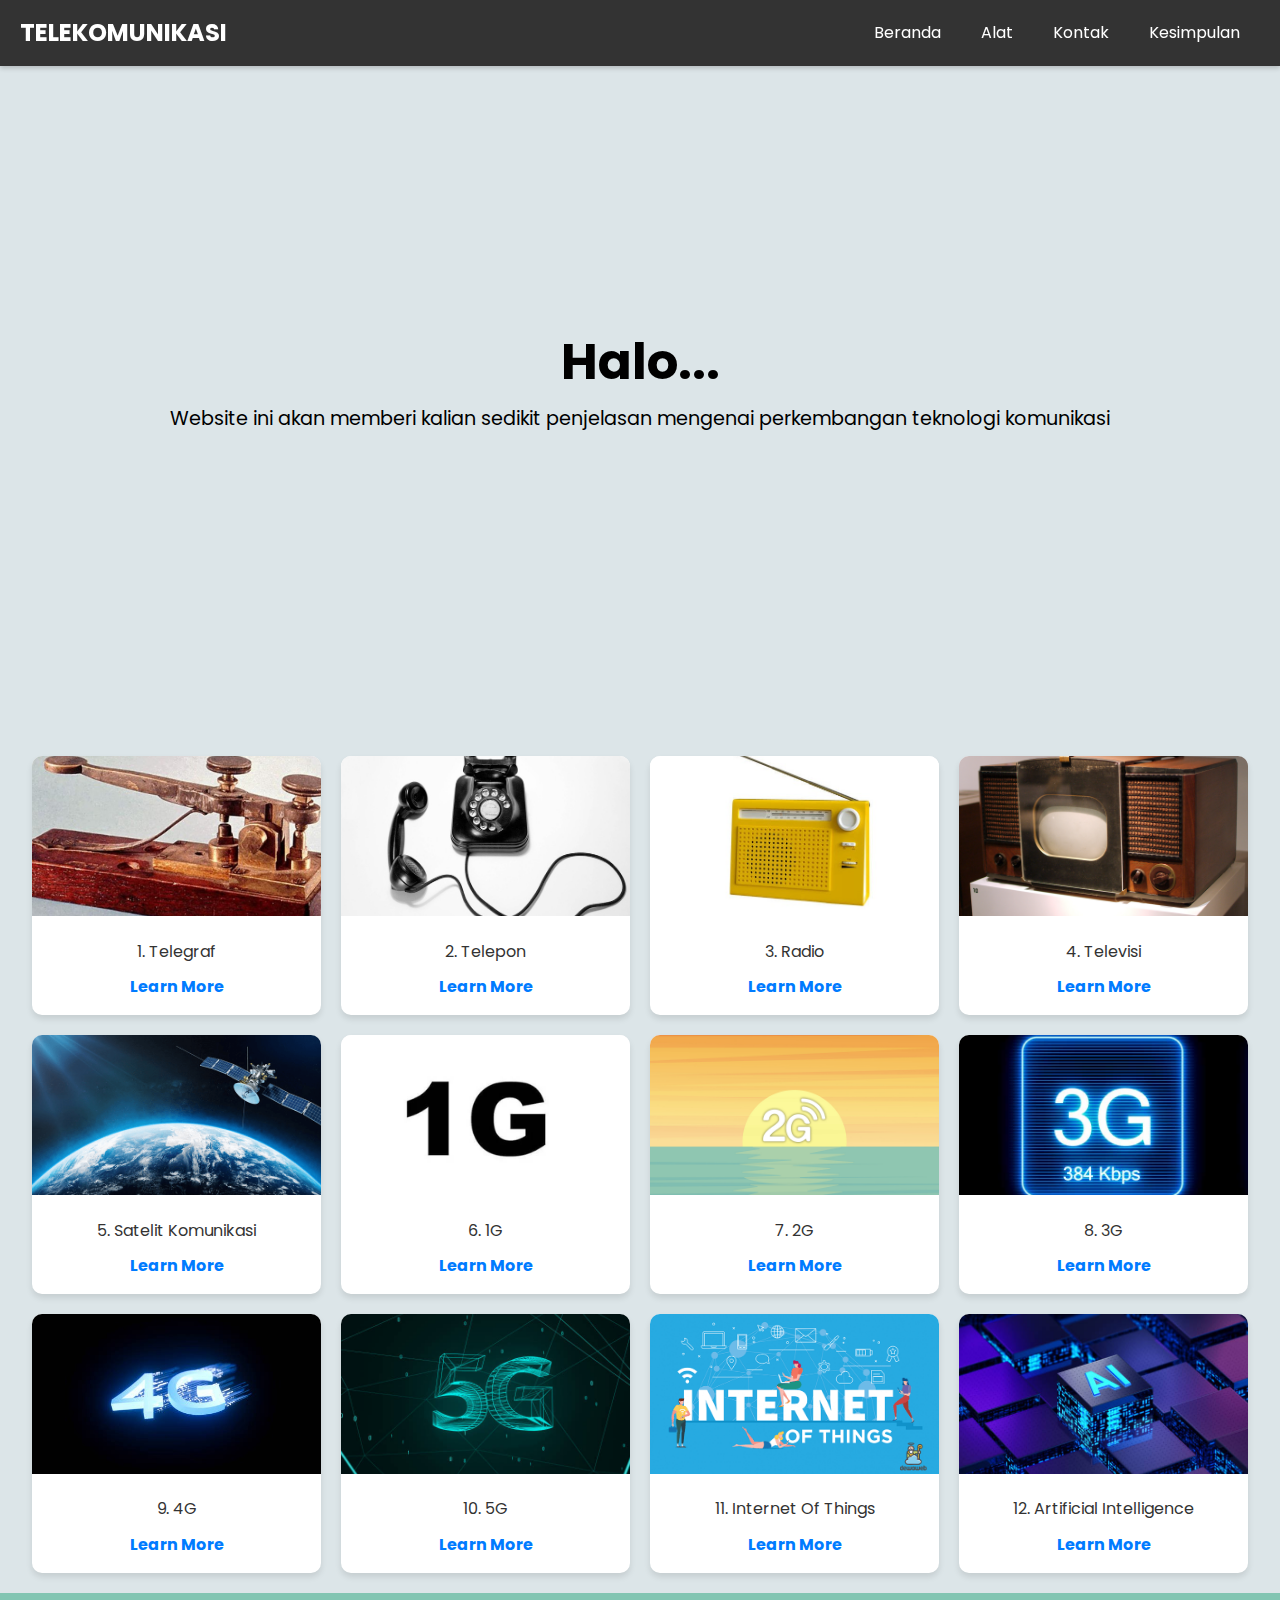
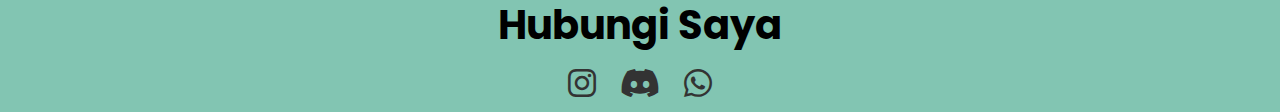
<file: index.html>
<!DOCTYPE html>
<html lang="en">
  <head>
    <meta charset="UTF-8" />
    <meta name="viewport" content="width=device-width, initial-scale=1.0" />
    <title>PERKEMBANGAN TEKNOLOGI TELEKOMUNIKASI</title>
    <link
      rel="stylesheet"
      href="https://cdnjs.cloudflare.com/ajax/libs/font-awesome/6.7.2/css/all.min.css"
      integrity="sha512-Evv84Mr4kqVGRNSgIGL/F/aIDqQb7xQ2vcrdIwxfjThSH8CSR7PBEakCr51Ck+w+/U6swU2Im1vVX0SVk9ABhg=="
      crossorigin="anonymous"
      referrerpolicy="no-referrer"
    />
    <link rel="preconnect" href="https://fonts.googleapis.com" />
    <link rel="preconnect" href="https://fonts.gstatic.com" crossorigin />
    <link
      href="https://fonts.googleapis.com/css2?family=Poppins&display=swap"
      rel="stylesheet"
    />
    <link rel="stylesheet" href="style/style.css" />
  </head>
  <body>
    <nav class="navbar">
      <div class="navbar-brand" id="home"><a href="">TELEKOMUNIKASI</a></div>
      <ul class="navbar-links">
        <li><a href="#">Beranda</a></li>
        <li><a href="#detail">Alat</a></li>
        <li><a href="#contact">Kontak</a></li>
        <li><a href="kesimpulan.html">Kesimpulan</a></li>
      </ul>
      <div class="hamburger" onclick="toggleMenu()">
        <div></div>
        <div></div>
        <div></div>
      </div>
    </nav>

    <div class="intro-container">
      <div class="intro">
        <h1>Halo...</h1>
        <p>
          Website ini akan memberi kalian sedikit penjelasan mengenai
          perkembangan teknologi komunikasi
        </p>
      </div>
    </div>
    <div class="card-container" id="detail">
      <div class="card">
        <img src="image/telegraf.jpg" alt="Card Image" />
        <div class="card-content">
          <p>1. Telegraf</p>
          <a href="detail/telegraf.html">Learn More</a>
        </div>
      </div>

      <div class="card">
        <img src="image/telepon.jpg" alt="Card Image" />
        <div class="card-content">
          <p>2. Telepon</p>
          <a href="detail/telepon.html">Learn More</a>
        </div>
      </div>

      <div class="card">
        <img src="image/radio.jpg" alt="Card Image" />
        <div class="card-content">
          <p>3. Radio</p>
          <a href="detail/radio.html">Learn More</a>
        </div>
      </div>

      <div class="card">
        <img src="image/tv.jpg" alt="Card Image" />
        <div class="card-content">
          <p>4. Televisi</p>
          <a href="detail/televisi.html">Learn More</a>
        </div>
      </div>

      <div class="card">
        <img src="image/satelit.png" alt="Card Image" />
        <div class="card-content">
          <p>5. Satelit Komunikasi</p>
          <a href="detail/satelit.html">Learn More</a>
        </div>
      </div>

      <div class="card">
        <img src="image/1G.jpg" alt="Card Image" />
        <div class="card-content">
          <p>6. 1G</p>
          <a href="detail/1g.html">Learn More</a>
        </div>
      </div>

      <div class="card">
        <img src="image/2g.jpg" alt="Card Image" />
        <div class="card-content">
          <p>7. 2G</p>
          <a href="detail/2G.html">Learn More</a>
        </div>
      </div>

      <div class="card">
        <img src="image/3g.jpg" alt="Card Image" />
        <div class="card-content">
          <p>8. 3G</p>
          <a href="detail/3G.html">Learn More</a>
        </div>
      </div>

      <div class="card">
        <img src="image/4g.jpg" alt="Card Image" />
        <div class="card-content">
          <p>9. 4G</p>
          <a href="detail/4G.html">Learn More</a>
        </div>
      </div>

      <div class="card">
        <img src="image/5g.jpg" alt="Card Image" />
        <div class="card-content">
          <p>10. 5G</p>
          <a href="detail/5G.html">Learn More</a>
        </div>
      </div>

      <div class="card">
        <img src="image/IoT.png" alt="Card Image" />
        <div class="card-content">
          <p>11. Internet Of Things</p>
          <a href="detail/iot.html">Learn More</a>
        </div>
      </div>

      <div class="card">
        <img src="image/AI.jpg" alt="Card Image" />
        <div class="card-content">
          <p>12. Artificial Intelligence</p>
          <a href="detail/ai.html">Learn More</a>
        </div>
      </div>
    </div>

    <div class="contact-container" id="contact">
      <div class="contact-text">
        <h1>Hubungi Saya</h1>
        <a href="https://www.instagram.com/putraaajw/"
          ><i class="fa-brands fa-instagram fa-2x"></i
        ></a>
        <a href="http://discordapp.com/users/1121011061873725531"
          ><i class="fa-brands fa-discord fa-2x"></i
        ></a>
        <a href="https://wa.me/6281332412423"
          ><i class="fa-brands fa-whatsapp fa-2x"></i
        ></a>
      </div>
    </div>

    <script>
      // Fungsi toggleMenu untuk navbar
      function toggleMenu() {
        const navbarLinks = document.querySelector(".navbar-links");
        const hamburger = document.querySelector(".hamburger");
        navbarLinks.classList.toggle("active");
        hamburger.classList.toggle("active");
      }
    </script>
  </body>
</html>
</file>
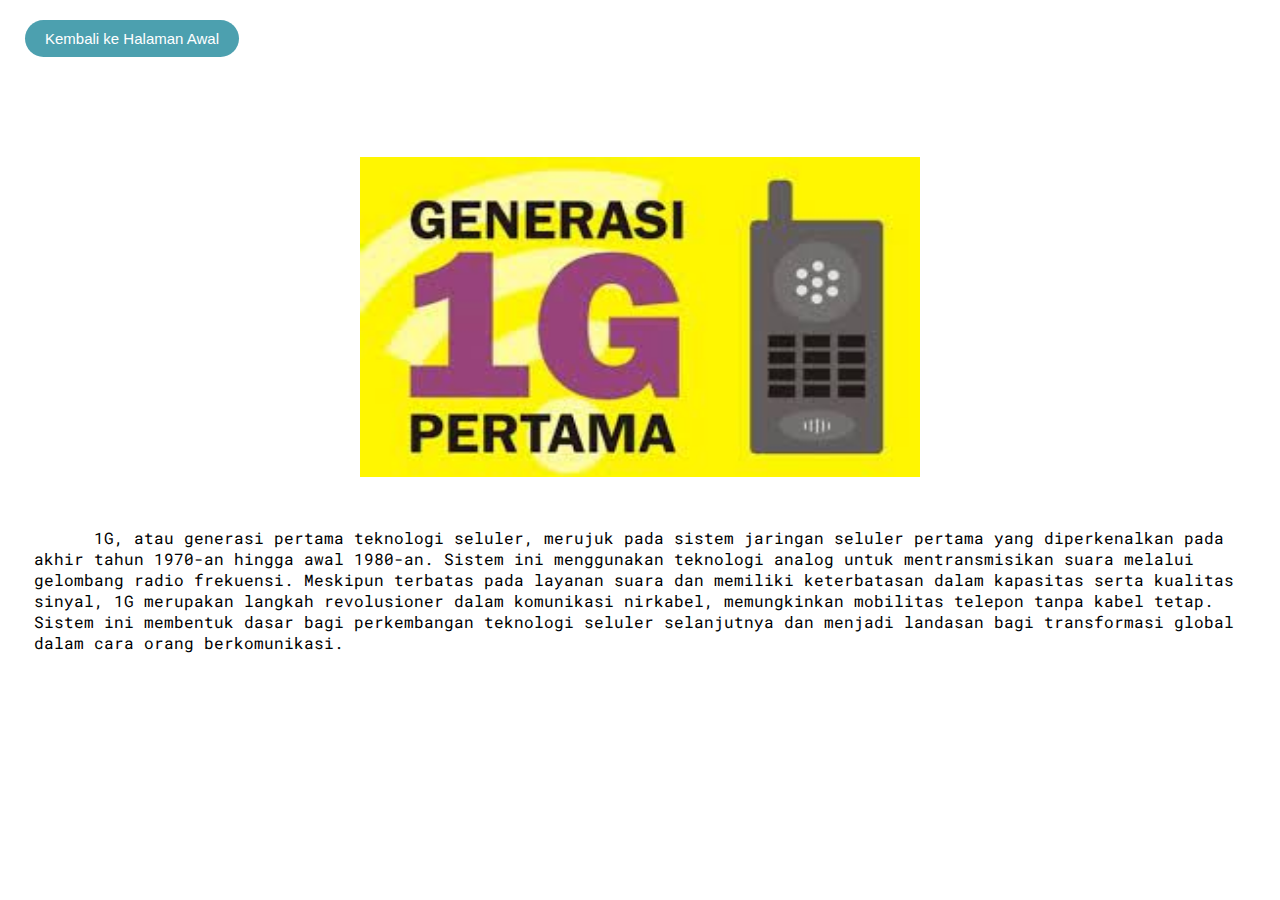
<file: 1G-7.html>
<!DOCTYPE html>
<html lang="en">
<head>
<meta charset="UTF-8">
<meta name="viewport" content="width=device-width, initial-scale=1.0">
<link href="https://fonts.googleapis.com/css2?family=Poppins:wght@100;300;400;700&family=Roboto+Mono:wght@500&family=Roboto:ital,wght@0,100;0,300;0,400;0,700;1,700&display=swap" rel="stylesheet">
<link rel="stylesheet" href="STYLE/style.css">
    <title>SEJARAH 1G</title>
</head>

<body>
<a class="a-button" href="index.html">
    <button class="button">Kembali ke Halaman Awal</button>
</a>

<div>
    <img src="IMG/1G.jpeg" class="img-JARINGAN" >
    <p class="p-JARINGAN">1G, atau generasi pertama teknologi seluler, merujuk pada sistem jaringan seluler pertama yang diperkenalkan pada akhir tahun 1970-an hingga awal 1980-an. Sistem ini menggunakan teknologi analog untuk mentransmisikan suara melalui gelombang radio frekuensi. Meskipun terbatas pada layanan suara dan memiliki keterbatasan dalam kapasitas serta kualitas sinyal, 1G merupakan langkah revolusioner dalam komunikasi nirkabel, memungkinkan mobilitas telepon tanpa kabel tetap. Sistem ini membentuk dasar bagi perkembangan teknologi seluler selanjutnya dan menjadi landasan bagi transformasi global dalam cara orang berkomunikasi.</p>

</body>
</html>
</file>
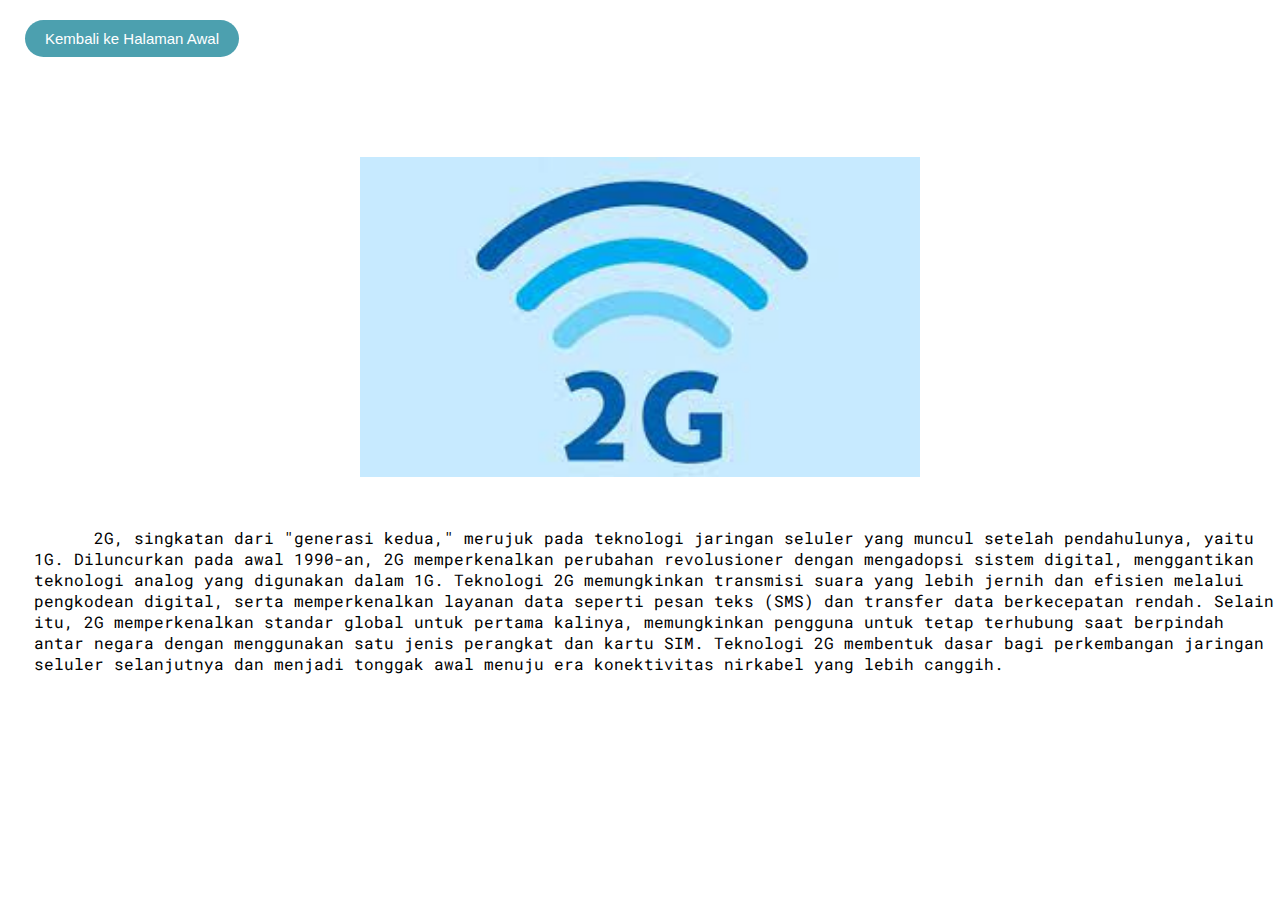
<file: 2G-8.html>
<!DOCTYPE html>
<html lang="en">
<head>
<meta charset="UTF-8">
<meta name="viewport" content="width=device-width, initial-scale=1.0">
<link href="https://fonts.googleapis.com/css2?family=Poppins:wght@100;300;400;700&family=Roboto+Mono:wght@500&family=Roboto:ital,wght@0,100;0,300;0,400;0,700;1,700&display=swap" rel="stylesheet">
<link rel="stylesheet" href="STYLE/style.css">
    <title>SEJARAH 2G</title>
</head>

<body>
<a class="a-button" href="index.html">
    <button class="button">Kembali ke Halaman Awal</button>
</a>

<div>
    <img src="IMG/2G.jpeg" class="img-JARINGAN" >
    <p class="p-JARINGAN">2G, singkatan dari "generasi kedua," merujuk pada teknologi jaringan seluler yang muncul setelah pendahulunya, yaitu 1G. Diluncurkan pada awal 1990-an, 2G memperkenalkan perubahan revolusioner dengan mengadopsi sistem digital, menggantikan teknologi analog yang digunakan dalam 1G. Teknologi 2G memungkinkan transmisi suara yang lebih jernih dan efisien melalui pengkodean digital, serta memperkenalkan layanan data seperti pesan teks (SMS) dan transfer data berkecepatan rendah. Selain itu, 2G memperkenalkan standar global untuk pertama kalinya, memungkinkan pengguna untuk tetap terhubung saat berpindah antar negara dengan menggunakan satu jenis perangkat dan kartu SIM. Teknologi 2G membentuk dasar bagi perkembangan jaringan seluler selanjutnya dan menjadi tonggak awal menuju era konektivitas nirkabel yang lebih canggih.</p>

</body>
</html>
</file>
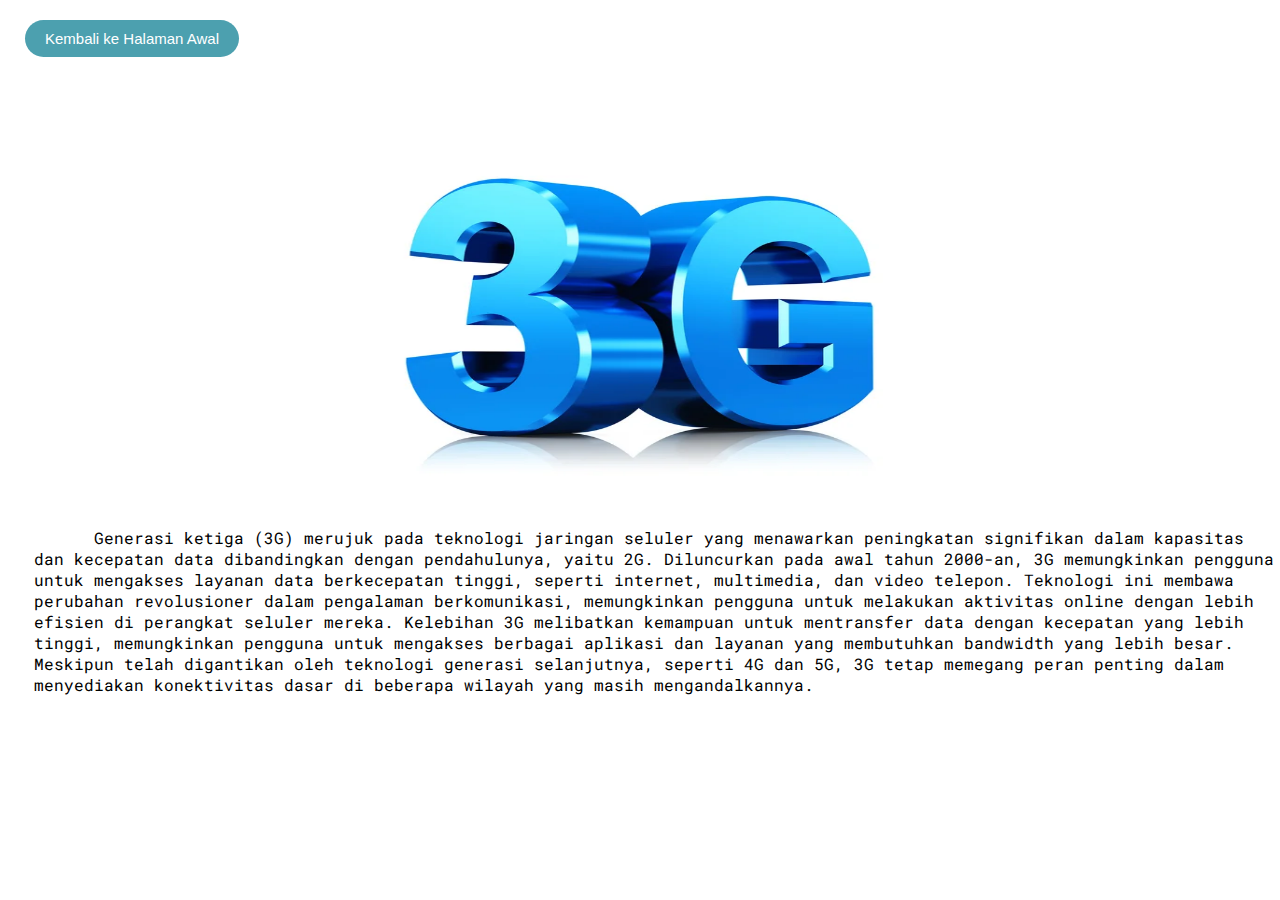
<file: 3G-9.html>
<!DOCTYPE html>
<html lang="en">
<head>
<meta charset="UTF-8">
<meta name="viewport" content="width=device-width, initial-scale=1.0">
<link href="https://fonts.googleapis.com/css2?family=Poppins:wght@100;300;400;700&family=Roboto+Mono:wght@500&family=Roboto:ital,wght@0,100;0,300;0,400;0,700;1,700&display=swap" rel="stylesheet">
<link rel="stylesheet" href="STYLE/style.css">
    <title>SEJARAH 3G</title>
</head>

<body>
<a class="a-button" href="index.html">
    <button class="button">Kembali ke Halaman Awal</button>
</a>

<div>
    <img src="IMG/3G.jpg" class="img-JARINGAN" >
    <p class="p-JARINGAN">Generasi ketiga (3G) merujuk pada teknologi jaringan seluler yang menawarkan peningkatan signifikan dalam kapasitas dan kecepatan data dibandingkan dengan pendahulunya, yaitu 2G. Diluncurkan pada awal tahun 2000-an, 3G memungkinkan pengguna untuk mengakses layanan data berkecepatan tinggi, seperti internet, multimedia, dan video telepon. Teknologi ini membawa perubahan revolusioner dalam pengalaman berkomunikasi, memungkinkan pengguna untuk melakukan aktivitas online dengan lebih efisien di perangkat seluler mereka. Kelebihan 3G melibatkan kemampuan untuk mentransfer data dengan kecepatan yang lebih tinggi, memungkinkan pengguna untuk mengakses berbagai aplikasi dan layanan yang membutuhkan bandwidth yang lebih besar. Meskipun telah digantikan oleh teknologi generasi selanjutnya, seperti 4G dan 5G, 3G tetap memegang peran penting dalam menyediakan konektivitas dasar di beberapa wilayah yang masih mengandalkannya.</p>

</body>
</html>
</file>
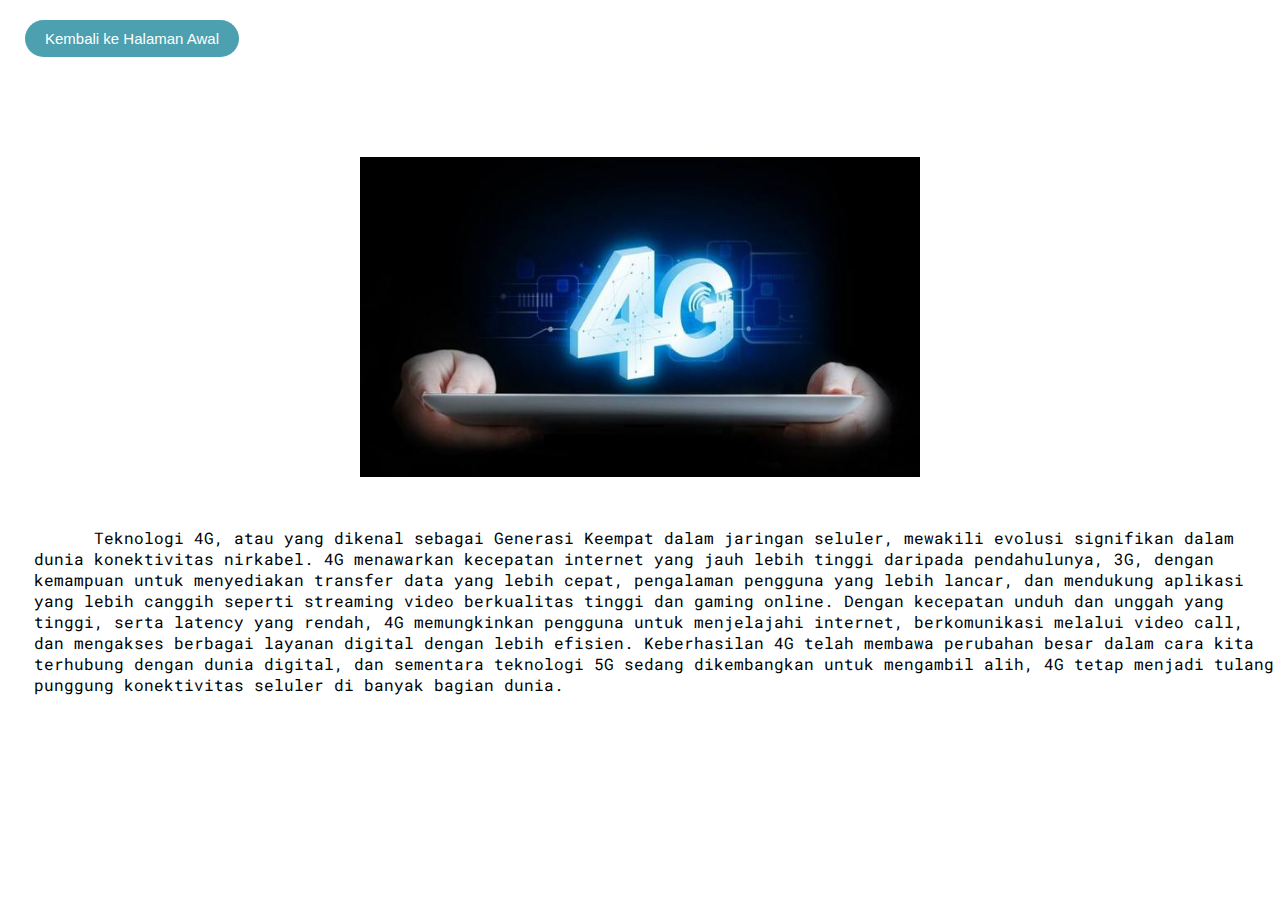
<file: 4G-10.html>
<!DOCTYPE html>
<html lang="en">
<head>
<meta charset="UTF-8">
<meta name="viewport" content="width=device-width, initial-scale=1.0">
<link href="https://fonts.googleapis.com/css2?family=Poppins:wght@100;300;400;700&family=Roboto+Mono:wght@500&family=Roboto:ital,wght@0,100;0,300;0,400;0,700;1,700&display=swap" rel="stylesheet">
<link rel="stylesheet" href="STYLE/style.css">
    <title>SEJARAH 4G</title>
</head>

<body>
<a class="a-button" href="index.html">
    <button class="button">Kembali ke Halaman Awal</button>
</a>

<div>
    <img src="IMG/4G.jpg" class="img-JARINGAN" >
    <p class="p-JARINGAN">Teknologi 4G, atau yang dikenal sebagai Generasi Keempat dalam jaringan seluler, mewakili evolusi signifikan dalam dunia konektivitas nirkabel. 4G menawarkan kecepatan internet yang jauh lebih tinggi daripada pendahulunya, 3G, dengan kemampuan untuk menyediakan transfer data yang lebih cepat, pengalaman pengguna yang lebih lancar, dan mendukung aplikasi yang lebih canggih seperti streaming video berkualitas tinggi dan gaming online. Dengan kecepatan unduh dan unggah yang tinggi, serta latency yang rendah, 4G memungkinkan pengguna untuk menjelajahi internet, berkomunikasi melalui video call, dan mengakses berbagai layanan digital dengan lebih efisien. Keberhasilan 4G telah membawa perubahan besar dalam cara kita terhubung dengan dunia digital, dan sementara teknologi 5G sedang dikembangkan untuk mengambil alih, 4G tetap menjadi tulang punggung konektivitas seluler di banyak bagian dunia.</p>

</body>
</html>
</file>
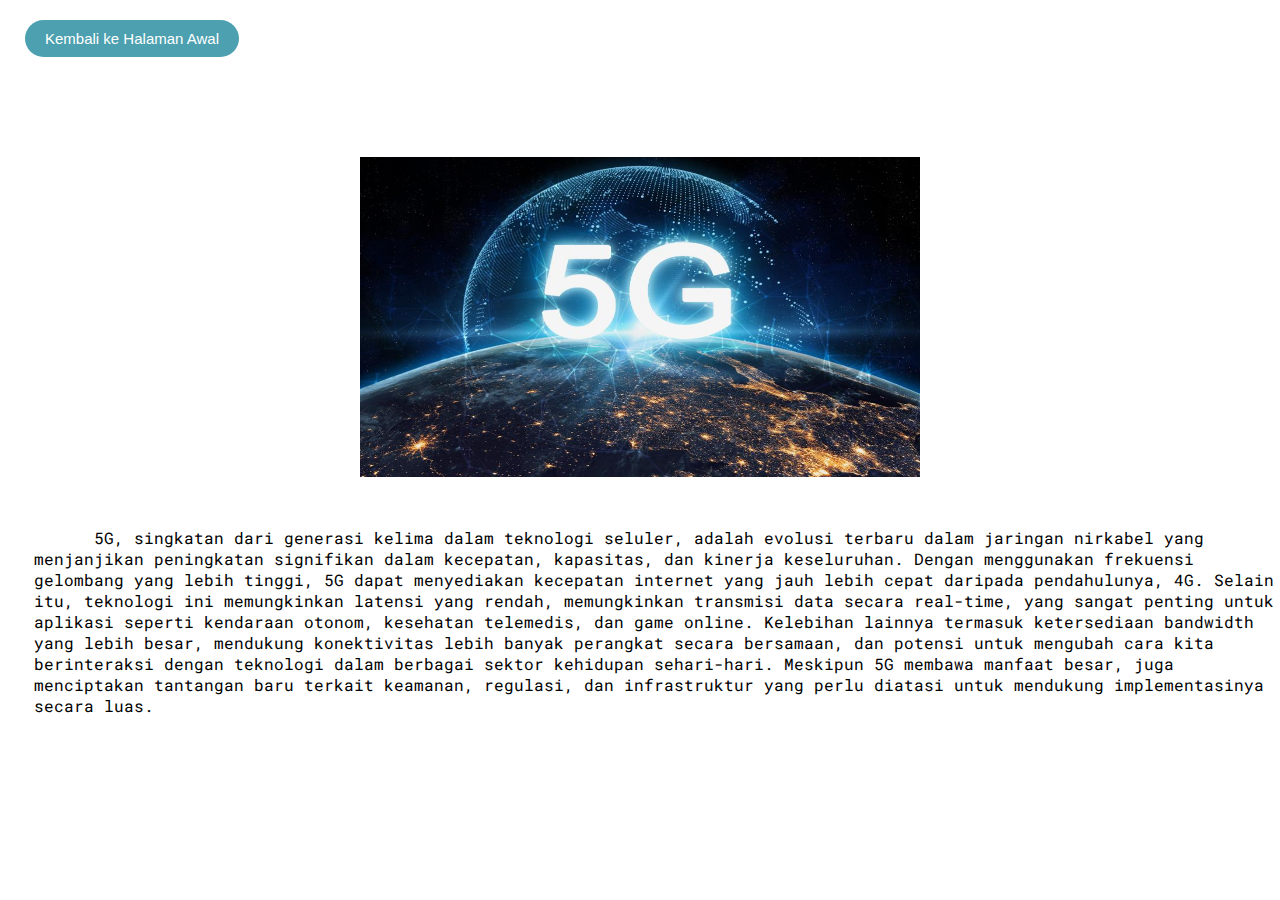
<file: 5G-11.html>
<!DOCTYPE html>
<html lang="en">
<head>
<meta charset="UTF-8">
<meta name="viewport" content="width=device-width, initial-scale=1.0">
<link href="https://fonts.googleapis.com/css2?family=Poppins:wght@100;300;400;700&family=Roboto+Mono:wght@500&family=Roboto:ital,wght@0,100;0,300;0,400;0,700;1,700&display=swap" rel="stylesheet">
<link rel="stylesheet" href="STYLE/style.css">
    <title>SEJARAH 5G</title>
</head>

<body>
<a class="a-button" href="index.html">
    <button class="button">Kembali ke Halaman Awal</button>
</a>

<div>
    <img src="IMG/5G.jpg" class="img-JARINGAN" >
    <p class="p-JARINGAN">5G, singkatan dari generasi kelima dalam teknologi seluler, adalah evolusi terbaru dalam jaringan nirkabel yang menjanjikan peningkatan signifikan dalam kecepatan, kapasitas, dan kinerja keseluruhan. Dengan menggunakan frekuensi gelombang yang lebih tinggi, 5G dapat menyediakan kecepatan internet yang jauh lebih cepat daripada pendahulunya, 4G. Selain itu, teknologi ini memungkinkan latensi yang rendah, memungkinkan transmisi data secara real-time, yang sangat penting untuk aplikasi seperti kendaraan otonom, kesehatan telemedis, dan game online. Kelebihan lainnya termasuk ketersediaan bandwidth yang lebih besar, mendukung konektivitas lebih banyak perangkat secara bersamaan, dan potensi untuk mengubah cara kita berinteraksi dengan teknologi dalam berbagai sektor kehidupan sehari-hari. Meskipun 5G membawa manfaat besar, juga menciptakan tantangan baru terkait keamanan, regulasi, dan infrastruktur yang perlu diatasi untuk mendukung implementasinya secara luas.</p>

</body>
</html>
</file>
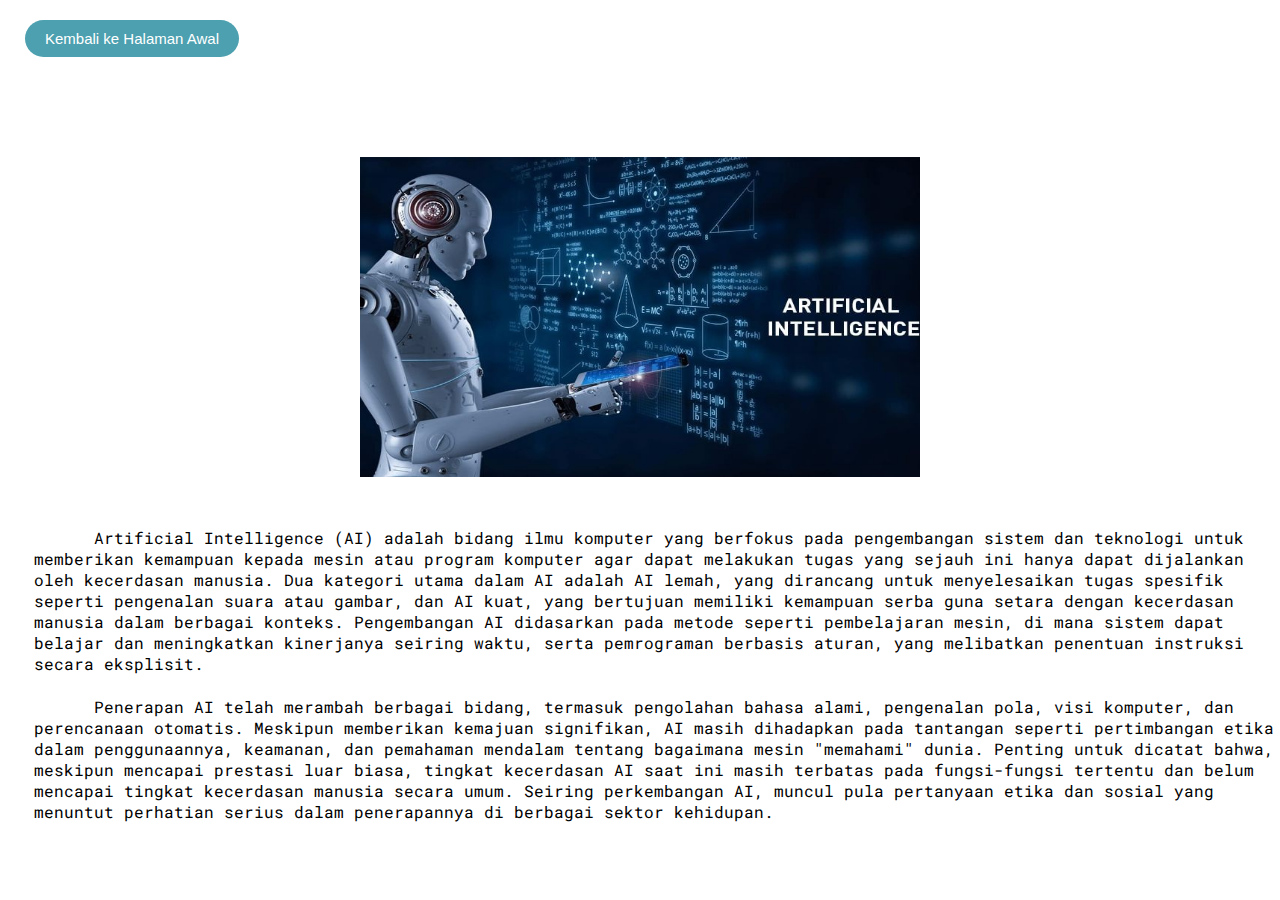
<file: AI-13.html>
<!DOCTYPE html>
<html lang="en">
<head>
<meta charset="UTF-8">
<meta name="viewport" content="width=device-width, initial-scale=1.0">
<link href="https://fonts.googleapis.com/css2?family=Poppins:wght@100;300;400;700&family=Roboto+Mono:wght@500&family=Roboto:ital,wght@0,100;0,300;0,400;0,700;1,700&display=swap" rel="stylesheet">
<link rel="stylesheet" href="STYLE/style.css">
    <title>SEJARAH AI</title>
</head>

<body>
<a class="a-button" href="index.html">
    <button class="button">Kembali ke Halaman Awal</button>
</a>

<div>
    <img src="IMG/Artificial Intelligence.jpg" class="img-JARINGAN">
    <p class="p-IoT-1">Artificial Intelligence (AI) adalah bidang ilmu komputer yang berfokus pada pengembangan sistem dan teknologi untuk memberikan kemampuan kepada mesin atau program komputer agar dapat melakukan tugas yang sejauh ini hanya dapat dijalankan oleh kecerdasan manusia. Dua kategori utama dalam AI adalah AI lemah, yang dirancang untuk menyelesaikan tugas spesifik seperti pengenalan suara atau gambar, dan AI kuat, yang bertujuan memiliki kemampuan serba guna setara dengan kecerdasan manusia dalam berbagai konteks. Pengembangan AI didasarkan pada metode seperti pembelajaran mesin, di mana sistem dapat belajar dan meningkatkan kinerjanya seiring waktu, serta pemrograman berbasis aturan, yang melibatkan penentuan instruksi secara eksplisit.</p>
    <p class="p-IoT-2">Penerapan AI telah merambah berbagai bidang, termasuk pengolahan bahasa alami, pengenalan pola, visi komputer, dan perencanaan otomatis. Meskipun memberikan kemajuan signifikan, AI masih dihadapkan pada tantangan seperti pertimbangan etika dalam penggunaannya, keamanan, dan pemahaman mendalam tentang bagaimana mesin "memahami" dunia. Penting untuk dicatat bahwa, meskipun mencapai prestasi luar biasa, tingkat kecerdasan AI saat ini masih terbatas pada fungsi-fungsi tertentu dan belum mencapai tingkat kecerdasan manusia secara umum. Seiring perkembangan AI, muncul pula pertanyaan etika dan sosial yang menuntut perhatian serius dalam penerapannya di berbagai sektor kehidupan.</p>
</body>
</html>
</file>
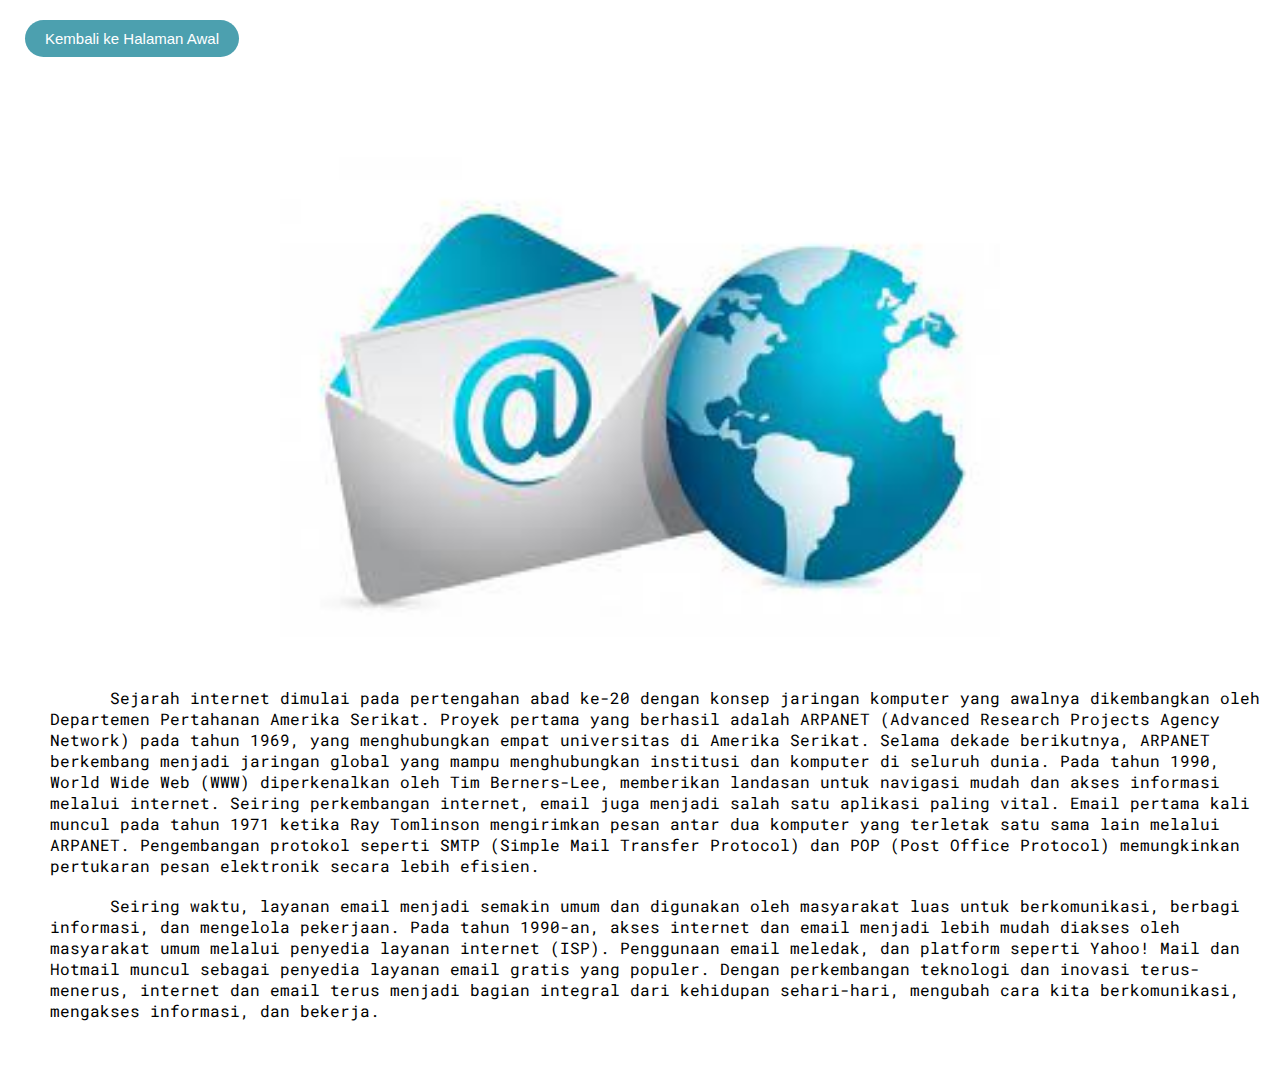
<file: internet-dan-email-6.html>
<!DOCTYPE html>
<html lang="en">
<head>
<meta charset="UTF-8">
<meta name="viewport" content="width=device-width, initial-scale=1.0">
<link href="https://fonts.googleapis.com/css2?family=Poppins:wght@100;300;400;700&family=Roboto+Mono:wght@500&family=Roboto:ital,wght@0,100;0,300;0,400;0,700;1,700&display=swap" rel="stylesheet">
<link rel="stylesheet" href="STYLE/style.css">
    <title>SEJARAH TELEGRAF</title>
</head>

<body>
<a class="a-button" href="index.html">
    <button class="button">Kembali ke Halaman Awal</button>
</a>
<div>
    <img src="IMG/internet dan email.jpeg" class="img-internet-email"/>
    <p class="p-internet-email">
        Sejarah internet dimulai pada pertengahan abad ke-20 dengan konsep jaringan komputer yang awalnya dikembangkan oleh Departemen Pertahanan Amerika Serikat. Proyek pertama yang berhasil adalah ARPANET (Advanced Research Projects Agency Network) pada tahun 1969, yang menghubungkan empat universitas di Amerika Serikat. Selama dekade berikutnya, ARPANET berkembang menjadi jaringan global yang mampu menghubungkan institusi dan komputer di seluruh dunia. Pada tahun 1990, World Wide Web (WWW) diperkenalkan oleh Tim Berners-Lee, memberikan landasan untuk navigasi mudah dan akses informasi melalui internet. 
        Seiring perkembangan internet, email juga menjadi salah satu aplikasi paling vital. Email pertama kali muncul pada tahun 1971 ketika Ray Tomlinson mengirimkan pesan antar dua komputer yang terletak satu sama lain melalui ARPANET. Pengembangan protokol seperti SMTP (Simple Mail Transfer Protocol) dan POP (Post Office Protocol) memungkinkan pertukaran pesan elektronik secara lebih efisien. 
    </p>
    <p class="p-p-internet-email">
        Seiring waktu, layanan email menjadi semakin umum dan digunakan oleh masyarakat luas untuk berkomunikasi, berbagi informasi, dan mengelola pekerjaan.

        Pada tahun 1990-an, akses internet dan email menjadi lebih mudah diakses oleh masyarakat umum melalui penyedia layanan internet (ISP). Penggunaan email meledak, dan platform seperti Yahoo! Mail dan Hotmail muncul sebagai penyedia layanan email gratis yang populer. Dengan perkembangan teknologi dan inovasi terus-menerus, internet dan email terus menjadi bagian integral dari kehidupan sehari-hari, mengubah cara kita berkomunikasi, mengakses informasi, dan bekerja.
    </p>
</div>
</body>
</html>
</file>
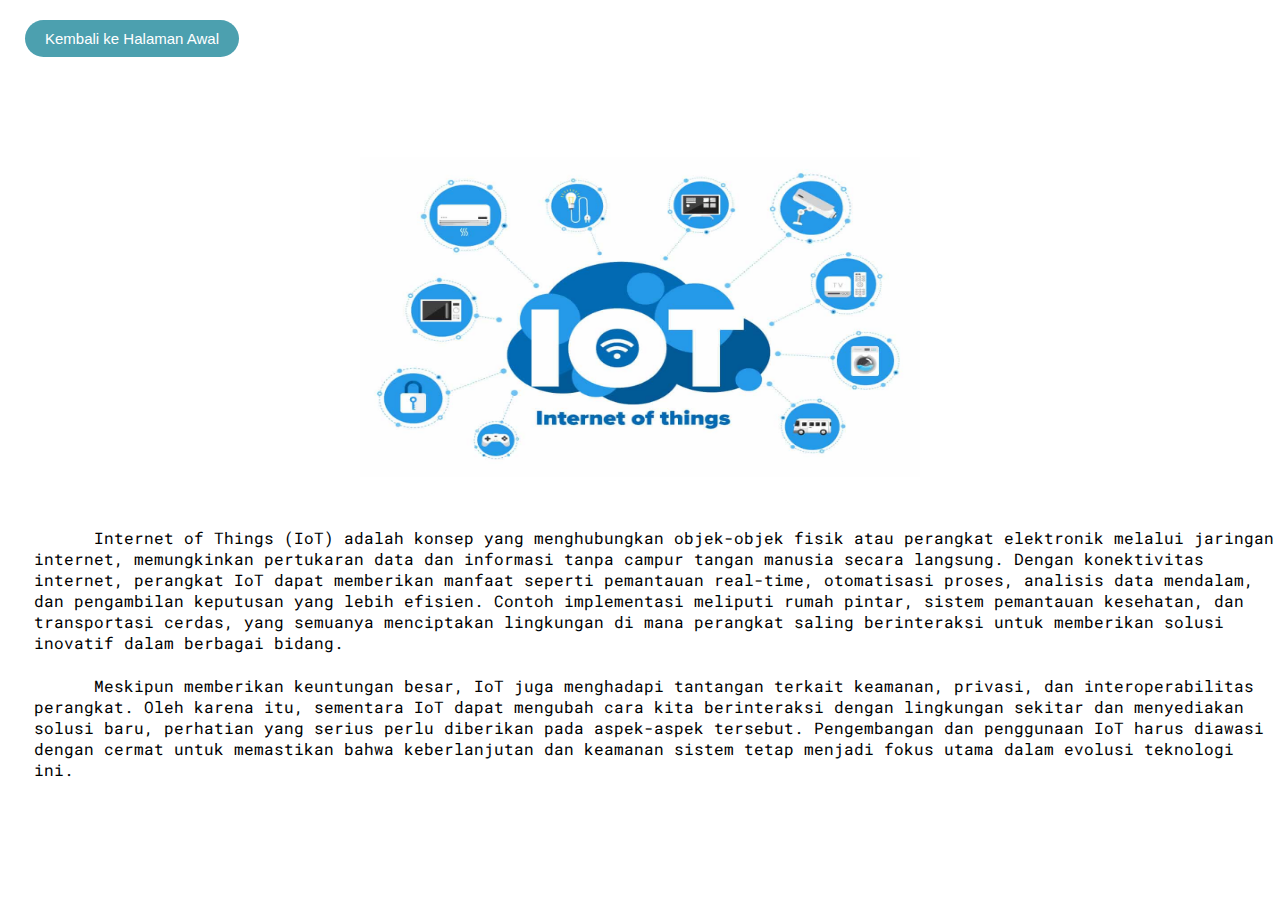
<file: Iot-12.html>
<!DOCTYPE html>
<html lang="en">
<head>
<meta charset="UTF-8">
<meta name="viewport" content="width=device-width, initial-scale=1.0">
<link href="https://fonts.googleapis.com/css2?family=Poppins:wght@100;300;400;700&family=Roboto+Mono:wght@500&family=Roboto:ital,wght@0,100;0,300;0,400;0,700;1,700&display=swap" rel="stylesheet">
<link rel="stylesheet" href="STYLE/style.css">
    <title>SEJARAH IoT</title>
</head>

<body>
<a class="a-button" href="index.html">
    <button class="button">Kembali ke Halaman Awal</button>
</a>

<div>
    <img src="IMG/Iot.jpeg" class="img-JARINGAN" >
    <p class="p-IoT-1">Internet of Things (IoT) adalah konsep yang menghubungkan objek-objek fisik atau perangkat elektronik melalui jaringan internet, memungkinkan pertukaran data dan informasi tanpa campur tangan manusia secara langsung. Dengan konektivitas internet, perangkat IoT dapat memberikan manfaat seperti pemantauan real-time, otomatisasi proses, analisis data mendalam, dan pengambilan keputusan yang lebih efisien. Contoh implementasi meliputi rumah pintar, sistem pemantauan kesehatan, dan transportasi cerdas, yang semuanya menciptakan lingkungan di mana perangkat saling berinteraksi untuk memberikan solusi inovatif dalam berbagai bidang.</p>
    <p class="p-IoT-2">Meskipun memberikan keuntungan besar, IoT juga menghadapi tantangan terkait keamanan, privasi, dan interoperabilitas perangkat. Oleh karena itu, sementara IoT dapat mengubah cara kita berinteraksi dengan lingkungan sekitar dan menyediakan solusi baru, perhatian yang serius perlu diberikan pada aspek-aspek tersebut. Pengembangan dan penggunaan IoT harus diawasi dengan cermat untuk memastikan bahwa keberlanjutan dan keamanan sistem tetap menjadi fokus utama dalam evolusi teknologi ini.</p>
</body>
</html>
</file>
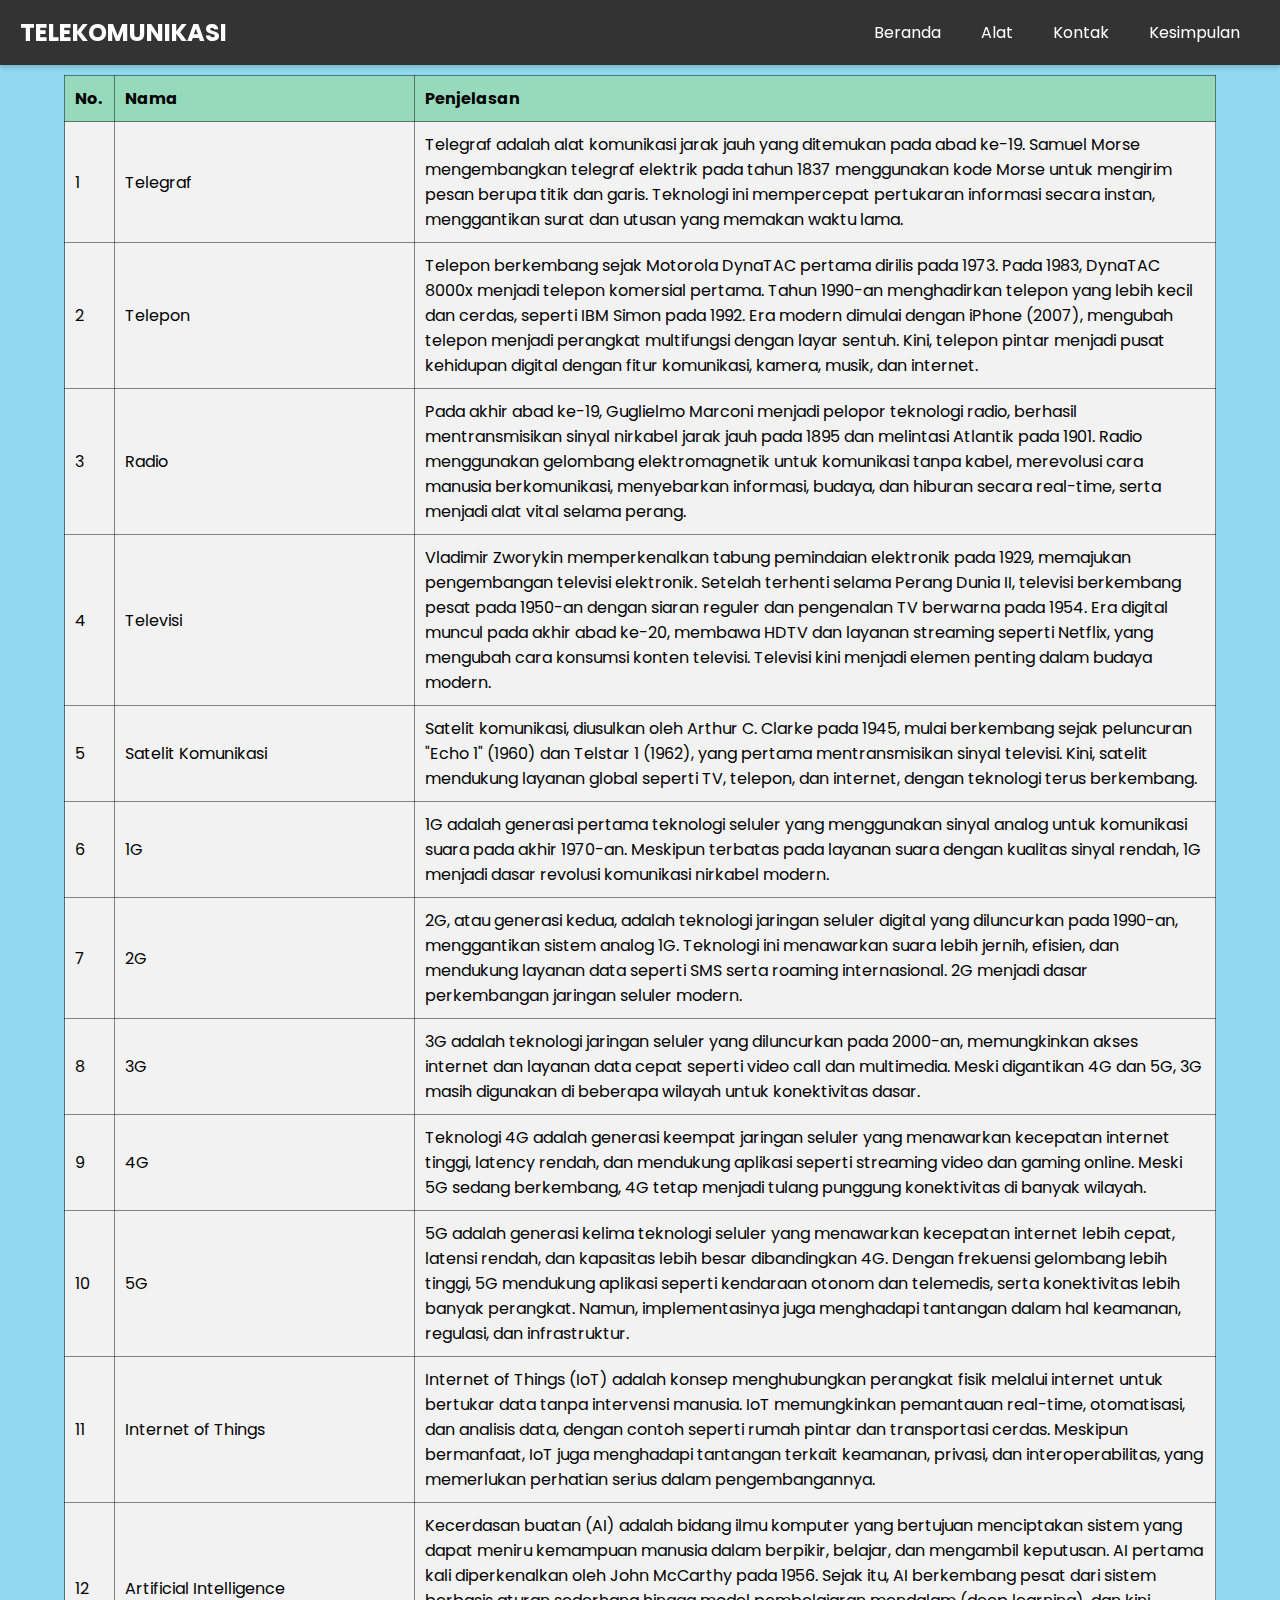
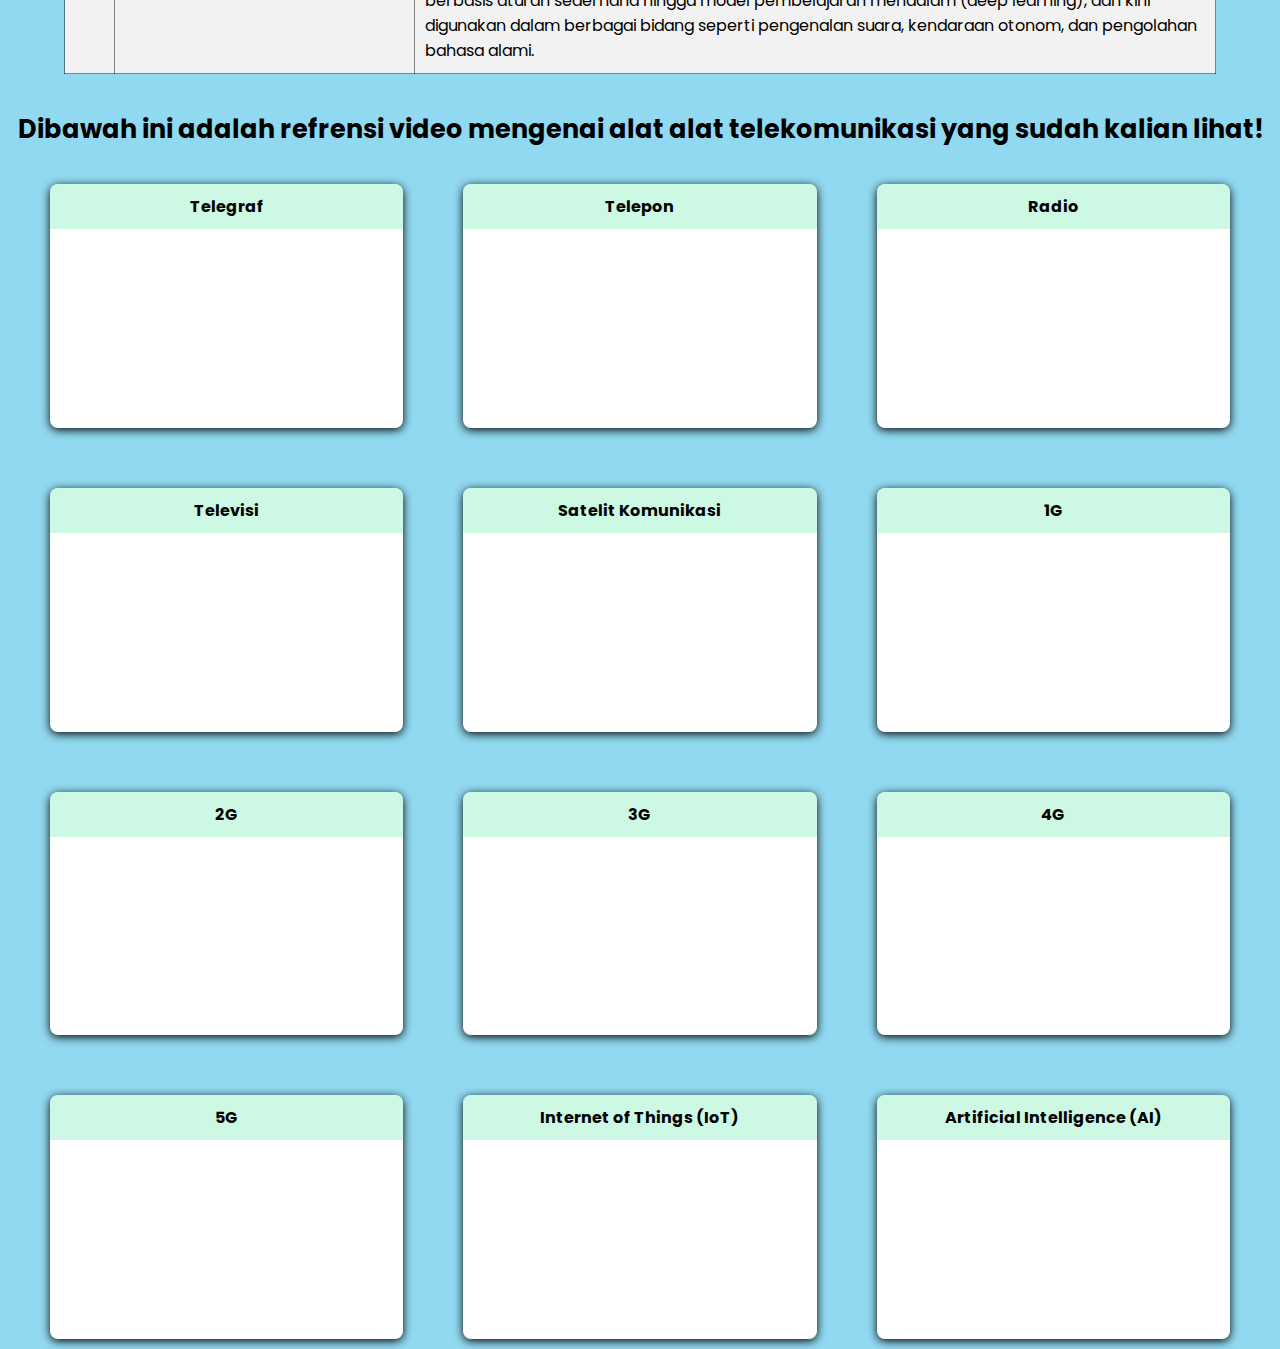
<file: kesimpulan.html>
<!DOCTYPE html>
<html lang="en">
  <head>
    <meta charset="UTF-8" />
    <meta name="viewport" content="width=device-width, initial-scale=1.0" />
    <title>KESIMPULAN</title>
    <link rel="preconnect" href="https://fonts.googleapis.com" />
    <link rel="preconnect" href="https://fonts.gstatic.com" crossorigin />
    <link
      href="https://fonts.googleapis.com/css2?family=Poppins&display=swap"
      rel="stylesheet"
    />
    <link rel="stylesheet" href="style/kesimpulan.css" />
  </head>

  <body>
    <nav class="navbar">
      <div class="navbar-brand" id="home">
        <a href="index.html">TELEKOMUNIKASI</a>
      </div>
      <ul class="navbar-links">
        <li><a href="index.html">Beranda</a></li>
        <li><a href="index.html#detail">Alat</a></li>
        <li><a href="index.html#contact">Kontak</a></li>
        <li><a href="#kesimpulan">Kesimpulan</a></li>
      </ul>
      <div class="hamburger" onclick="toggleMenu()">
        <div></div>
        <div></div>
        <div></div>
      </div>
    </nav>

    <table class="simple-table">
      <thead>
        <tr>
          <th>No.</th>
          <th>Nama</th>
          <th>Penjelasan</th>
        </tr>
      </thead>
      <tbody>
        <tr>
          <td>1</td>
          <td>Telegraf</td>
          <td>
            Telegraf adalah alat komunikasi jarak jauh yang ditemukan pada abad
            ke-19. Samuel Morse mengembangkan telegraf elektrik pada tahun 1837
            menggunakan kode Morse untuk mengirim pesan berupa titik dan garis.
            Teknologi ini mempercepat pertukaran informasi secara instan,
            menggantikan surat dan utusan yang memakan waktu lama.
          </td>
        </tr>
        <tr>
          <td>2</td>
          <td>Telepon</td>
          <td>
            Telepon berkembang sejak Motorola DynaTAC pertama dirilis pada 1973.
            Pada 1983, DynaTAC 8000x menjadi telepon komersial pertama. Tahun
            1990-an menghadirkan telepon yang lebih kecil dan cerdas, seperti
            IBM Simon pada 1992. Era modern dimulai dengan iPhone (2007),
            mengubah telepon menjadi perangkat multifungsi dengan layar sentuh.
            Kini, telepon pintar menjadi pusat kehidupan digital dengan fitur
            komunikasi, kamera, musik, dan internet.
          </td>
        </tr>
        <tr>
          <td>3</td>
          <td>Radio</td>
          <td>
            Pada akhir abad ke-19, Guglielmo Marconi menjadi pelopor teknologi
            radio, berhasil mentransmisikan sinyal nirkabel jarak jauh pada 1895
            dan melintasi Atlantik pada 1901. Radio menggunakan gelombang
            elektromagnetik untuk komunikasi tanpa kabel, merevolusi cara
            manusia berkomunikasi, menyebarkan informasi, budaya, dan hiburan
            secara real-time, serta menjadi alat vital selama perang.
          </td>
        </tr>
        <tr>
          <td>4</td>
          <td>Televisi</td>
          <td>
            Vladimir Zworykin memperkenalkan tabung pemindaian elektronik pada
            1929, memajukan pengembangan televisi elektronik. Setelah terhenti
            selama Perang Dunia II, televisi berkembang pesat pada 1950-an
            dengan siaran reguler dan pengenalan TV berwarna pada 1954. Era
            digital muncul pada akhir abad ke-20, membawa HDTV dan layanan
            streaming seperti Netflix, yang mengubah cara konsumsi konten
            televisi. Televisi kini menjadi elemen penting dalam budaya modern.
          </td>
        </tr>
        <tr>
          <td>5</td>
          <td>Satelit Komunikasi</td>
          <td>
            Satelit komunikasi, diusulkan oleh Arthur C. Clarke pada 1945, mulai
            berkembang sejak peluncuran "Echo 1" (1960) dan Telstar 1 (1962),
            yang pertama mentransmisikan sinyal televisi. Kini, satelit
            mendukung layanan global seperti TV, telepon, dan internet, dengan
            teknologi terus berkembang.
          </td>
        </tr>
        <tr>
          <td>6</td>
          <td>1G</td>
          <td>
            1G adalah generasi pertama teknologi seluler yang menggunakan sinyal
            analog untuk komunikasi suara pada akhir 1970-an. Meskipun terbatas
            pada layanan suara dengan kualitas sinyal rendah, 1G menjadi dasar
            revolusi komunikasi nirkabel modern.
          </td>
        </tr>
        <tr>
          <td>7</td>
          <td>2G</td>
          <td>
            2G, atau generasi kedua, adalah teknologi jaringan seluler digital
            yang diluncurkan pada 1990-an, menggantikan sistem analog 1G.
            Teknologi ini menawarkan suara lebih jernih, efisien, dan mendukung
            layanan data seperti SMS serta roaming internasional. 2G menjadi
            dasar perkembangan jaringan seluler modern.
          </td>
        </tr>
        <tr>
          <td>8</td>
          <td>3G</td>
          <td>
            3G adalah teknologi jaringan seluler yang diluncurkan pada 2000-an,
            memungkinkan akses internet dan layanan data cepat seperti video
            call dan multimedia. Meski digantikan 4G dan 5G, 3G masih digunakan
            di beberapa wilayah untuk konektivitas dasar.
          </td>
        </tr>
        <tr>
          <td>9</td>
          <td>4G</td>
          <td>
            Teknologi 4G adalah generasi keempat jaringan seluler yang
            menawarkan kecepatan internet tinggi, latency rendah, dan mendukung
            aplikasi seperti streaming video dan gaming online. Meski 5G sedang
            berkembang, 4G tetap menjadi tulang punggung konektivitas di banyak
            wilayah.
          </td>
        </tr>
        <tr>
          <td>10</td>
          <td>5G</td>
          <td>
            5G adalah generasi kelima teknologi seluler yang menawarkan
            kecepatan internet lebih cepat, latensi rendah, dan kapasitas lebih
            besar dibandingkan 4G. Dengan frekuensi gelombang lebih tinggi, 5G
            mendukung aplikasi seperti kendaraan otonom dan telemedis, serta
            konektivitas lebih banyak perangkat. Namun, implementasinya juga
            menghadapi tantangan dalam hal keamanan, regulasi, dan
            infrastruktur.
          </td>
        </tr>
        <tr>
          <td>11</td>
          <td>Internet of Things</td>
          <td>
            Internet of Things (IoT) adalah konsep menghubungkan perangkat fisik
            melalui internet untuk bertukar data tanpa intervensi manusia. IoT
            memungkinkan pemantauan real-time, otomatisasi, dan analisis data,
            dengan contoh seperti rumah pintar dan transportasi cerdas. Meskipun
            bermanfaat, IoT juga menghadapi tantangan terkait keamanan, privasi,
            dan interoperabilitas, yang memerlukan perhatian serius dalam
            pengembangannya.
          </td>
        </tr>
        <tr>
          <td>12</td>
          <td>Artificial Intelligence</td>
          <td>
            Kecerdasan buatan (AI) adalah bidang ilmu komputer yang bertujuan
            menciptakan sistem yang dapat meniru kemampuan manusia dalam
            berpikir, belajar, dan mengambil keputusan. AI pertama kali
            diperkenalkan oleh John McCarthy pada 1956. Sejak itu, AI berkembang
            pesat dari sistem berbasis aturan sederhana hingga model
            pembelajaran mendalam (deep learning), dan kini digunakan dalam
            berbagai bidang seperti pengenalan suara, kendaraan otonom, dan
            pengolahan bahasa alami.
          </td>
        </tr>
      </tbody>
    </table>

    <div class="h2-video">
      <h2>
        Dibawah ini adalah refrensi video mengenai alat alat telekomunikasi yang
        sudah kalian lihat!
      </h2>
    </div>
    <div class="video-grid">
      <div class="video-card">
        <div class="video-title">Telegraf</div>
        <div class="video-container">
          <iframe
            src="https://www.youtube.com/embed/LerA7ZkHWtg?si=4jX8skbQFcWo0hSO"
            frameborder="0"
            allow="accelerometer; autoplay; encrypted-media; gyroscope; picture-in-picture"
            allowfullscreen
          ></iframe>
        </div>
      </div>

      <div class="video-card">
        <div class="video-title">Telepon</div>
        <div class="video-container">
          <iframe
            src="https://www.youtube.com/embed/QLevjL93zDA?si=H8pOHM5M3yY4dLRQ"
            frameborder="0"
            allow="accelerometer; autoplay; encrypted-media; gyroscope; picture-in-picture"
            allowfullscreen
          ></iframe>
        </div>
      </div>

      <div class="video-card">
        <div class="video-title">Radio</div>
        <div class="video-container">
          <iframe
            src="https://www.youtube.com/embed/DFqKGBn_7NI?si=tU87QGnraIETUbs4"
            frameborder="0"
            allow="accelerometer; autoplay; encrypted-media; gyroscope; picture-in-picture"
            allowfullscreen
          ></iframe>
        </div>
      </div>

      <div class="video-card">
        <div class="video-title">Televisi</div>
        <div class="video-container">
          <iframe
            src="https://www.youtube.com/embed/8MBno48VpMk?si=YtuEHcMRqZBjAD8h"
            frameborder="0"
            allow="accelerometer; autoplay; encrypted-media; gyroscope; picture-in-picture"
            allowfullscreen
          ></iframe>
        </div>
      </div>

      <div class="video-card">
        <div class="video-title">Satelit Komunikasi</div>
        <div class="video-container">
          <iframe
            src="https://www.youtube.com/embed/8DQLgANbDvA?si=NEV95Cd2oDWHJ7Qt"
            frameborder="0"
            allow="accelerometer; autoplay; encrypted-media; gyroscope; picture-in-picture"
            allowfullscreen
          ></iframe>
        </div>
      </div>

      <div class="video-card">
        <div class="video-title">1G</div>
        <div class="video-container">
          <iframe
            src="https://www.youtube.com/embed/sAPBmQK6BHU?si=hNDHIOZ3L3bEvqoJ"
            frameborder="0"
            allow="accelerometer; autoplay; encrypted-media; gyroscope; picture-in-picture"
            allowfullscreen
          ></iframe>
        </div>
      </div>

      <div class="video-card">
        <div class="video-title">2G</div>
        <div class="video-container">
          <iframe
            src="https://www.youtube.com/embed/lMA-lyvKvHg?si=w8x5zDszYoEGgyvP"
            frameborder="0"
            allow="accelerometer; autoplay; encrypted-media; gyroscope; picture-in-picture"
            allowfullscreen
          ></iframe>
        </div>
      </div>

      <div class="video-card">
        <div class="video-title">3G</div>
        <div class="video-container">
          <iframe
            src="https://www.youtube.com/embed/S8Knrkq75Bs?si=FUp6RzTGOCOWWkUr"
            frameborder="0"
            allow="accelerometer; autoplay; encrypted-media; gyroscope; picture-in-picture"
            allowfullscreen
          ></iframe>
        </div>
      </div>

      <div class="video-card">
        <div class="video-title">4G</div>
        <div class="video-container">
          <iframe
            src="https://www.youtube.com/embed/JgkUTpvFEuI?si=BInOD36n-sVHlKP2"
            frameborder="0"
            allow="accelerometer; autoplay; encrypted-media; gyroscope; picture-in-picture"
            allowfullscreen
          ></iframe>
        </div>
      </div>

      <div class="video-card">
        <div class="video-title">5G</div>
        <div class="video-container">
          <iframe
            src="https://www.youtube.com/embed/Gp2aw07xJsI?si=BBBUFSWSQnbW0GhE"
            frameborder="0"
            allow="accelerometer; autoplay; encrypted-media; gyroscope; picture-in-picture"
            allowfullscreen
          ></iframe>
        </div>
      </div>

      <div class="video-card">
        <div class="video-title">Internet of Things (IoT)</div>
        <div class="video-container">
          <iframe
            src="https://www.youtube.com/embed/o2dLCflK6dU?si=Bun9BDtrSWFbD-7L"
            frameborder="0"
            allow="accelerometer; autoplay; encrypted-media; gyroscope; picture-in-picture"
            allowfullscreen
          ></iframe>
        </div>
      </div>

      <div class="video-card">
        <div class="video-title">Artificial Intelligence (AI)</div>
        <div class="video-container">
          <iframe
            src="https://www.youtube.com/embed/o0-eJIam4Xs?si=F6cGtsDFzoQ0Xc46"
            frameborder="0"
            allow="accelerometer; autoplay; encrypted-media; gyroscope; picture-in-picture"
            allowfullscreen
          ></iframe>
        </div>
      </div>
    </div>
    <script>
      function toggleMenu() {
        const navbarLinks = document.querySelector(".navbar-links");
        const hamburger = document.querySelector(".hamburger");
        navbarLinks.classList.toggle("active");
        hamburger.classList.toggle("active");
      }
    </script>
  </body>
</html>
</file>
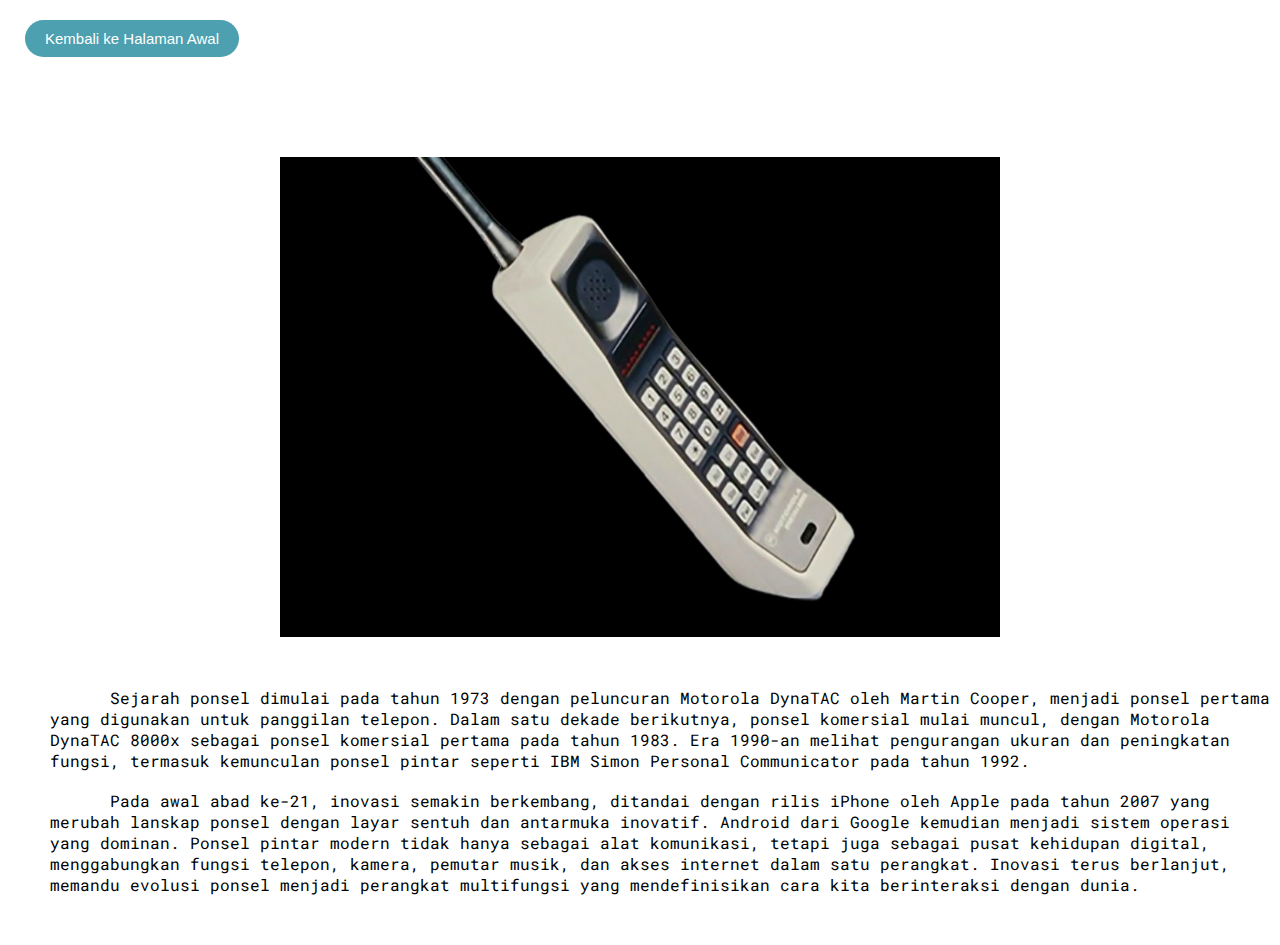
<file: ponsel-5.html>
<!DOCTYPE html>
<html lang="en">
<head>
<meta charset="UTF-8">
<meta name="viewport" content="width=device-width, initial-scale=1.0">
<link href="https://fonts.googleapis.com/css2?family=Poppins:wght@100;300;400;700&family=Roboto+Mono:wght@500&family=Roboto:ital,wght@0,100;0,300;0,400;0,700;1,700&display=swap" rel="stylesheet">
<link rel="stylesheet" href="STYLE/style.css">
    <title>SEJARAH TELEGRAF</title>
</head>

<body>
<a class="a-button" href="index.html">
    <button class="button">Kembali ke Halaman Awal</button>
</a>
<div>
    <img src="IMG/ponsel.png" class="img-ponsel"/>
    <p class="p-ponsel">
        Sejarah ponsel dimulai pada tahun 1973 dengan peluncuran Motorola DynaTAC oleh Martin Cooper, menjadi ponsel pertama yang digunakan untuk panggilan telepon. Dalam satu dekade berikutnya, ponsel komersial mulai muncul, dengan Motorola DynaTAC 8000x sebagai ponsel komersial pertama pada tahun 1983. Era 1990-an melihat pengurangan ukuran dan peningkatan fungsi, termasuk kemunculan ponsel pintar seperti IBM Simon Personal Communicator pada tahun 1992.
    </p>
    <p class="p-p-ponsel">
        Pada awal abad ke-21, inovasi semakin berkembang, ditandai dengan rilis iPhone oleh Apple pada tahun 2007 yang merubah lanskap ponsel dengan layar sentuh dan antarmuka inovatif. Android dari Google kemudian menjadi sistem operasi yang dominan. Ponsel pintar modern tidak hanya sebagai alat komunikasi, tetapi juga sebagai pusat kehidupan digital, menggabungkan fungsi telepon, kamera, pemutar musik, dan akses internet dalam satu perangkat. Inovasi terus berlanjut, memandu evolusi ponsel menjadi perangkat multifungsi yang mendefinisikan cara kita berinteraksi dengan dunia.
    </p>
</div>
</body>
</html>
</file>
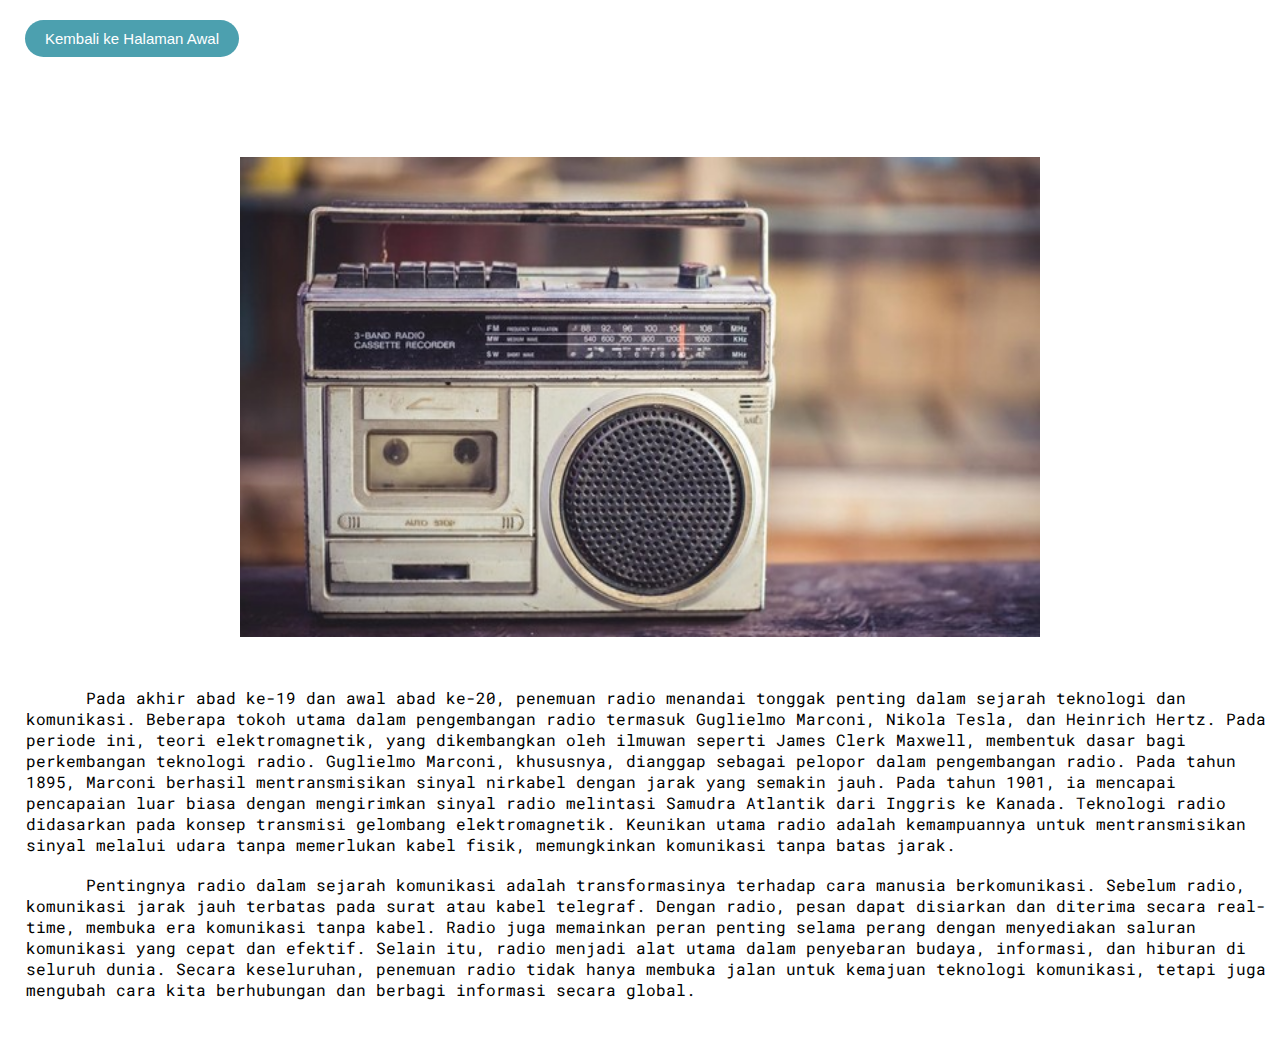
<file: radio-2.html>
<!DOCTYPE html>
<html lang="en">
<head>
<meta charset="UTF-8">
<meta name="viewport" content="width=device-width, initial-scale=1.0">
<link href="https://fonts.googleapis.com/css2?family=Poppins:wght@100;300;400;700&family=Roboto+Mono:wght@500&family=Roboto:ital,wght@0,100;0,300;0,400;0,700;1,700&display=swap" rel="stylesheet">
<link rel="stylesheet" href="STYLE/style.css">
    <title>SEJARAH RADIO</title>
</head>

<body>
<a class="a-button" href="index.html">
    <button class="button">Kembali ke Halaman Awal</button>
</a>

<div>
    <img src="IMG/radio.jpeg" class="img-radio" >
    <p class="p-radio">Pada akhir abad ke-19 dan awal abad ke-20, penemuan radio menandai tonggak penting dalam sejarah teknologi dan komunikasi. Beberapa tokoh utama dalam pengembangan radio termasuk Guglielmo Marconi, Nikola Tesla, dan Heinrich Hertz. Pada periode ini, teori elektromagnetik, yang dikembangkan oleh ilmuwan seperti James Clerk Maxwell, membentuk dasar bagi perkembangan teknologi radio.
        Guglielmo Marconi, khususnya, dianggap sebagai pelopor dalam pengembangan radio. Pada tahun 1895, Marconi berhasil mentransmisikan sinyal nirkabel dengan jarak yang semakin jauh. Pada tahun 1901, ia mencapai pencapaian luar biasa dengan mengirimkan sinyal radio melintasi Samudra Atlantik dari Inggris ke Kanada.
        Teknologi radio didasarkan pada konsep transmisi gelombang elektromagnetik. Keunikan utama radio adalah kemampuannya untuk mentransmisikan sinyal melalui udara tanpa memerlukan kabel fisik, memungkinkan komunikasi tanpa batas jarak.
    </p>
    <p class="p-p-radio">Pentingnya radio dalam sejarah komunikasi adalah transformasinya terhadap cara manusia berkomunikasi. Sebelum radio, komunikasi jarak jauh terbatas pada surat atau kabel telegraf. Dengan radio, pesan dapat disiarkan dan diterima secara real-time, membuka era komunikasi tanpa kabel.
        Radio juga memainkan peran penting selama perang dengan menyediakan saluran komunikasi yang cepat dan efektif. Selain itu, radio menjadi alat utama dalam penyebaran budaya, informasi, dan hiburan di seluruh dunia.
        Secara keseluruhan, penemuan radio tidak hanya membuka jalan untuk kemajuan teknologi komunikasi, tetapi juga mengubah cara kita berhubungan dan berbagi informasi secara global.
    </p>
</div>
</body>
</html>
</file>
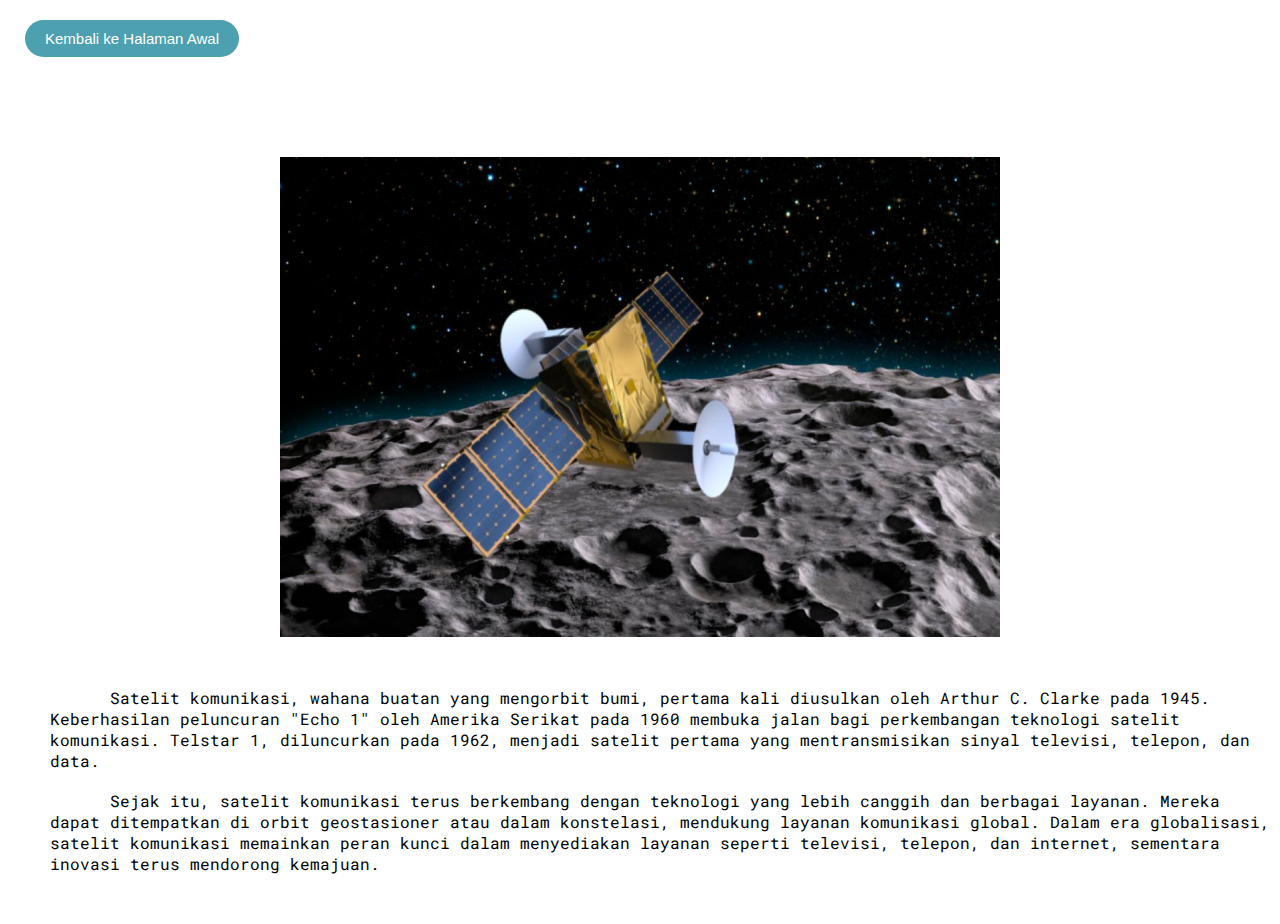
<file: satelit-komunikasi-4.html>
<!DOCTYPE html>
<html lang="en">
<head>
<meta charset="UTF-8">
<meta name="viewport" content="width=device-width, initial-scale=1.0">
<link href="https://fonts.googleapis.com/css2?family=Poppins:wght@100;300;400;700&family=Roboto+Mono:wght@500&family=Roboto:ital,wght@0,100;0,300;0,400;0,700;1,700&display=swap" rel="stylesheet">
<link rel="stylesheet" href="STYLE/style.css">
    <title>SEJARAH SATELIT KOMUNIKASI</title>
</head>

<body>
<a class="a-button" href="index.html">
    <button class="button">Kembali ke Halaman Awal</button>
</a>
<div>
    <img src="IMG/satelit komunikasi.jpg" class="img-satelit">
    <p class="p-satelit">
    Satelit komunikasi, wahana buatan yang mengorbit bumi, pertama kali diusulkan oleh Arthur C. Clarke pada 1945. Keberhasilan peluncuran "Echo 1" oleh Amerika Serikat pada 1960 membuka jalan bagi perkembangan teknologi satelit komunikasi. Telstar 1, diluncurkan pada 1962, menjadi satelit pertama yang mentransmisikan sinyal televisi, telepon, dan data.
    </p>
    <p class="p-p-satelit">
    Sejak itu, satelit komunikasi terus berkembang dengan teknologi yang lebih canggih dan berbagai layanan. Mereka dapat ditempatkan di orbit geostasioner atau dalam konstelasi, mendukung layanan komunikasi global. Dalam era globalisasi, satelit komunikasi memainkan peran kunci dalam menyediakan layanan seperti televisi, telepon, dan internet, sementara inovasi terus mendorong kemajuan.
    </p>
</div>
</body>
</html>
</file>
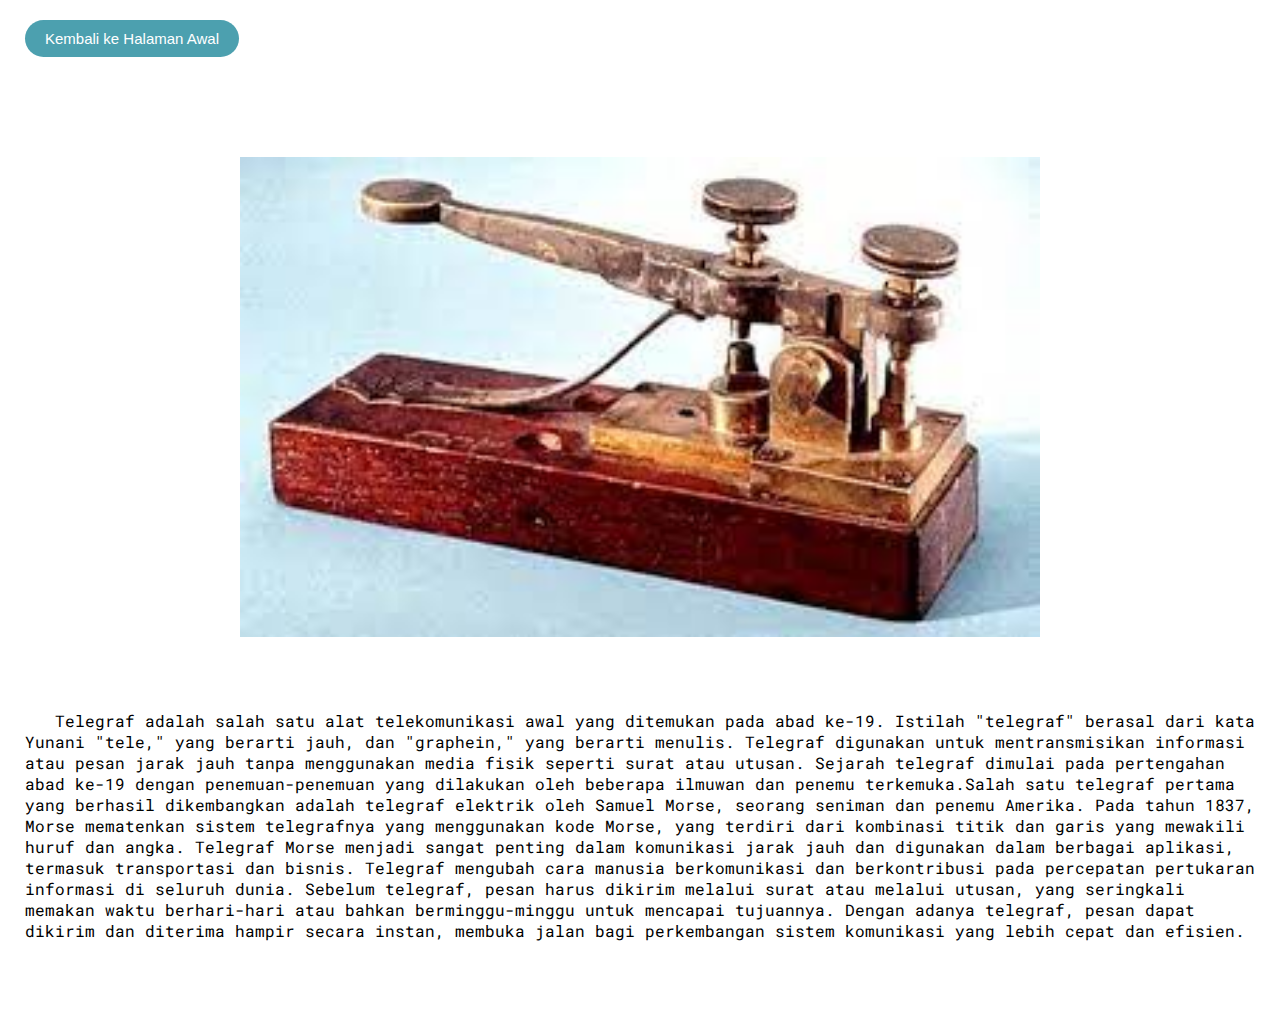
<file: telegraf-1.html>
<!DOCTYPE html>
<html lang="en">
<head>
<meta charset="UTF-8">
<meta name="viewport" content="width=device-width, initial-scale=1.0">
<link href="https://fonts.googleapis.com/css2?family=Poppins:wght@100;300;400;700&family=Roboto+Mono:wght@500&family=Roboto:ital,wght@0,100;0,300;0,400;0,700;1,700&display=swap" rel="stylesheet">
<link rel="stylesheet" href="STYLE/style.css">
    <title>SEJARAH TELEGRAF</title>
</head>

<body>
<a class="a-button" href="index.html">
    <button class="button">Kembali ke Halaman Awal</button>
</a>
<div>
    <img src="IMG/telegraf.jpeg" class="img-telegraf"/>
    <p class="p-telegraf">Telegraf adalah salah satu alat telekomunikasi awal yang ditemukan pada abad ke-19. Istilah "telegraf" berasal dari kata Yunani "tele," yang berarti jauh, dan "graphein," yang berarti menulis.
        Telegraf digunakan untuk mentransmisikan informasi atau pesan jarak jauh tanpa menggunakan media fisik seperti surat atau utusan. Sejarah telegraf dimulai pada pertengahan abad ke-19 dengan penemuan-penemuan yang dilakukan oleh beberapa ilmuwan dan penemu terkemuka.Salah satu telegraf pertama yang berhasil dikembangkan adalah telegraf elektrik oleh Samuel Morse, seorang seniman dan penemu Amerika. Pada tahun 1837, Morse mematenkan sistem telegrafnya yang menggunakan kode Morse, yang terdiri dari kombinasi titik dan garis yang mewakili huruf dan angka. Telegraf Morse menjadi sangat penting dalam komunikasi jarak jauh dan digunakan dalam berbagai aplikasi, termasuk transportasi dan bisnis. Telegraf mengubah cara manusia berkomunikasi dan berkontribusi pada percepatan pertukaran informasi di seluruh dunia. Sebelum telegraf, pesan harus dikirim melalui surat atau melalui utusan, yang seringkali memakan waktu berhari-hari atau bahkan berminggu-minggu untuk mencapai tujuannya. Dengan adanya telegraf, pesan dapat dikirim dan diterima hampir secara instan, membuka jalan bagi perkembangan sistem komunikasi yang lebih cepat dan efisien.
    </p>
</div>
</body>
</html>
</file>
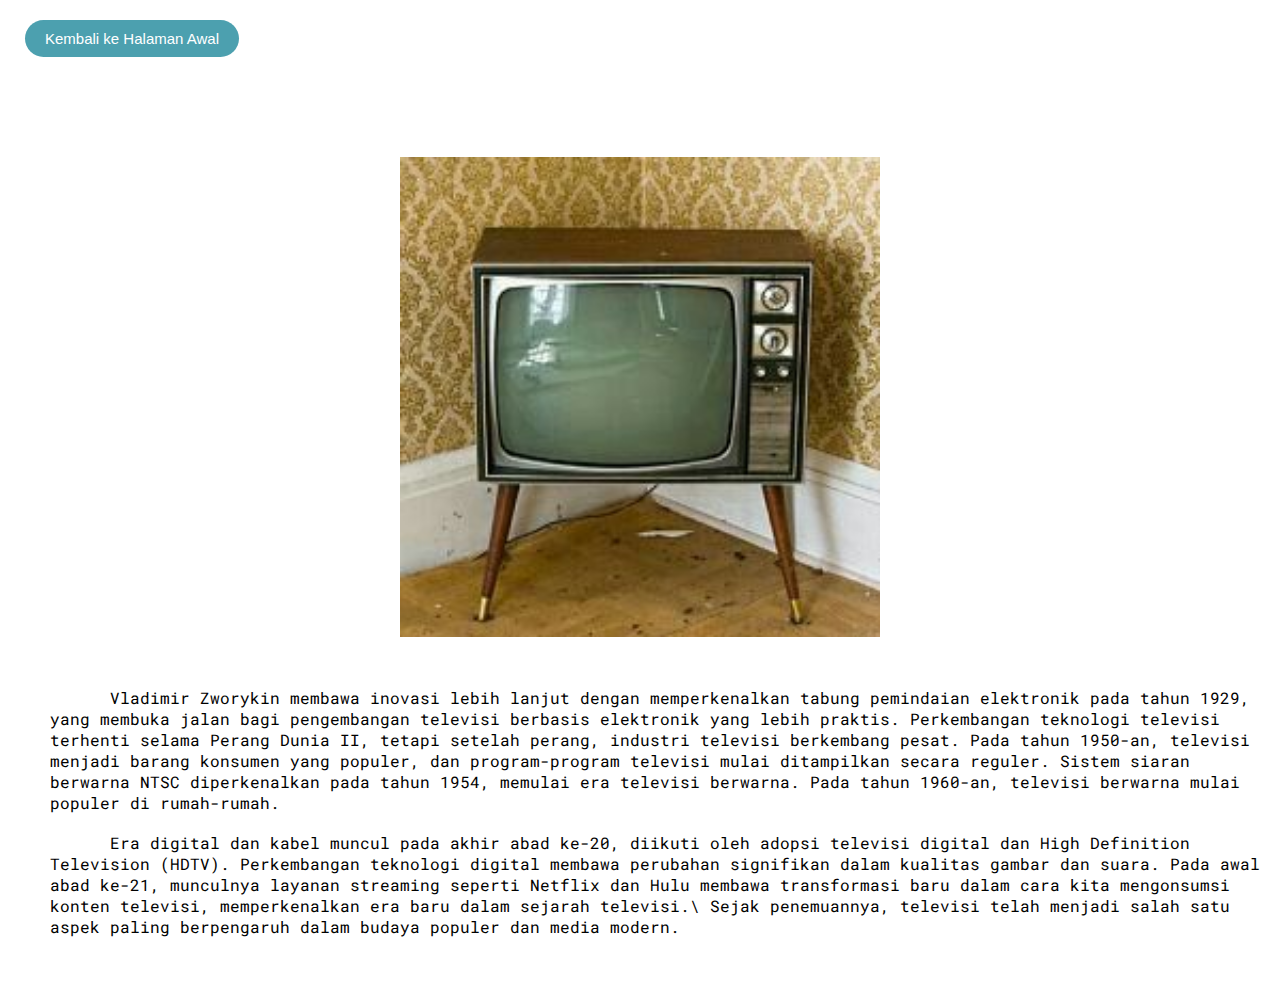
<file: televisi-3.html>
<!DOCTYPE html>
<html lang="en">
<head>
<meta charset="UTF-8">
<meta name="viewport" content="width=device-width, initial-scale=1.0">
<link href="https://fonts.googleapis.com/css2?family=Poppins:wght@100;300;400;700&family=Roboto+Mono:wght@500&family=Roboto:ital,wght@0,100;0,300;0,400;0,700;1,700&display=swap" rel="stylesheet">
<link rel="stylesheet" href="STYLE/style.css">
    <title>SEJARAH TELEVISI</title>
</head>

<body>
<a class="a-button" href="index.html">
    <button class="button">Kembali ke Halaman Awal</button>
</a>
<div>
    <img src="IMG/televisi.jpg" class="img-televisi">
    <p class="p-televisi">
        Vladimir Zworykin membawa inovasi lebih lanjut dengan memperkenalkan tabung pemindaian elektronik pada tahun 1929, yang membuka jalan bagi pengembangan televisi berbasis elektronik yang lebih praktis. Perkembangan teknologi televisi terhenti selama Perang Dunia II, tetapi setelah perang, industri televisi berkembang pesat.
        Pada tahun 1950-an, televisi menjadi barang konsumen yang populer, dan program-program televisi mulai ditampilkan secara reguler. Sistem siaran berwarna NTSC diperkenalkan pada tahun 1954, memulai era televisi berwarna. Pada tahun 1960-an, televisi berwarna mulai populer di rumah-rumah.
    </p>
    <p class="p-p-televisi">
        Era digital dan kabel muncul pada akhir abad ke-20, diikuti oleh adopsi televisi digital dan High Definition Television (HDTV). Perkembangan teknologi digital membawa perubahan signifikan dalam kualitas gambar dan suara. Pada awal abad ke-21, munculnya layanan streaming seperti Netflix dan Hulu membawa transformasi baru dalam cara kita mengonsumsi konten televisi, memperkenalkan era baru dalam sejarah televisi.\
        Sejak penemuannya, televisi telah menjadi salah satu aspek paling berpengaruh dalam budaya populer dan media modern.
    </p>
</div>
</body>
</html>
</file>
<file: style/style.css>
* {
  margin: 0;
  padding: 0;
  box-sizing: border-box;
  scroll-behavior: smooth;
}

body {
  font-family: "Poppins", serif;
  font-weight: 400;
  font-style: normal;
  line-height: 1.6;
  background-color: #dce5e8;
}

:target {
  scroll-margin-top: 150px;
}

/* width */
::-webkit-scrollbar {
  width: 5px;
}

/* Track */
::-webkit-scrollbar-track {
  background: #333;
}

/* Handle */
::-webkit-scrollbar-thumb {
  background: #888;
}

/* Handle on hover */
::-webkit-scrollbar-thumb:hover {
  background: #555;
}

.navbar {
  display: flex;
  justify-content: space-between;
  align-items: center;
  padding: 10px 20px;
  background-color: #333;
  color: white;
  position: sticky;
  top: 0;
  z-index: 1000;
  box-shadow: 0 2px 5px rgba(0, 0, 0, 0.2);
}

.navbar-brand {
  font-size: 1.5em;
  font-weight: bold;
}

.navbar-brand a {
  color: white;
  text-decoration: none;
}

.navbar-links {
  display: flex;
  list-style: none;
}

.navbar-links li {
  margin: 0;
}

.navbar-links a {
  text-decoration: none;
  color: white;
  padding: 10px 20px;
  display: inline-block;
  position: relative;
  transition: color 0.4s ease-in-out;
}

.navbar-links a::after {
  content: "";
  position: absolute;
  top: 35px;
  left: 50%;
  transform: translateX(-50%);
  width: 75%;
  height: 0.5px;
  opacity: 0;
  background-color: #ffffff;
  transition: height 0.3s ease;
}

.navbar-links a:hover {
  color: #ffffff;
}

.navbar-links a:hover::after {
  height: 2px;
  opacity: 1;
  transition: 0.3s ease;
}

.hamburger {
  display: none;
  flex-direction: column;
  cursor: pointer;
}

.hamburger div {
  width: 25px;
  height: 3px;
  background-color: white;
  margin: 3px 0;
  transition: transform 0.3s ease-in-out, opacity 0.3s ease-in-out;
}

.hamburger.active div:nth-child(1) {
  transform: rotate(45deg) translate(8px, 6px);
}

.hamburger.active div:nth-child(2) {
  opacity: 0;
}

.hamburger.active div:nth-child(3) {
  transform: rotate(-45deg) translate(7px, -5px);
}

.intro-container {
  margin-top: 16rem;
  margin-bottom: 20rem;
  text-align: center;
  animation: fadeIn 1s ease-in;
}

.intro h1 {
  font-size: 50px;
}

.intro p {
  font-size: 1.2rem;
  line-height: 1.8;
}

@keyframes fadeIn {
  0% {
    opacity: 0;
    transform: translateY(-20px);
  }
  100% {
    opacity: 1;
    transform: translateY(0);
  }
}

.card-container {
  display: grid;
  grid-template-columns: repeat(auto-fit, minmax(250px, 1fr));
  gap: 20px;
  margin-top: 20px;
  margin-left: 2rem;
  margin-right: 2rem;
  padding-bottom: 20px;
}

.card {
  background: white;
  border-radius: 10px;
  box-shadow: 0 4px 6px rgba(0, 0, 0, 0.1);
  overflow: hidden;
  transition: transform 0.3s ease, box-shadow 0.3s ease;
}

.card:hover {
  transform: translateY(-5px);
  box-shadow: 0 6px 12px rgba(0, 0, 0, 0.2);
}

.card img {
  width: 100%;
  height: 160px;
  object-fit: cover;
}

.card-content {
  padding: 15px;
  text-align: center;
}

.card-content p {
  margin-bottom: 10px;
  font-size: 1rem;
  color: #333;
}

.card-content a {
  text-decoration: none;
  font-size: 16px;
  color: #007bff;
  font-weight: bold;
  transition: color 0.3s;
}

.card-content a:hover {
  color: #0056b3;
}

.img-container {
  text-align: center;
}

.img-container img {
  border-radius: 10px;
  width: 50%;
  height: auto;
}

.detail-container {
  max-width: 900px;
  margin: 40px auto;
  padding: 20px;
  background: white;
  border-radius: 10px;
  box-shadow: 0 4px 6px rgba(0, 0, 0, 0.1);
  transform: translateY(-5rem);
}

.detail-img {
  border-radius: 10px;
  text-align: center;
  display: block;
}

.detail-container h1 {
  margin-top: 20px;
  font-size: 2rem;
  text-align: center;
  color: #333;
}

.detail-container p {
  margin-top: 10px;
  font-size: 1.1rem;
  color: #555;
  line-height: 1.8;
}

.button {
  position: relative;
  padding: 10px 20px;
  margin: 10px;
  border: none;
  color: #007ffe;
  cursor: pointer;
  transition: 0.3s;
  transition-delay: 0.3s;
  z-index: 0;
  border-radius: 20px;
}

.button a {
  text-decoration: none;
  color: black;
}

.button::after {
  position: absolute;
  content: "";
  width: 17px;
  height: 17px;
  background-color: #333;
  right: -20px;
  border-radius: 50%;
  top: 50%;
  transform: translateY(-50%);
  transition: 0.3s;
  opacity: 0;
}

.button::before {
  position: absolute;
  z-index: 0;
  content: "";
  width: 17px;
  height: 17px;
  background-color: #333;
  left: -20px;
  border-radius: 50%;
  top: 50%;
  transform: translateY(-50%);
  transition: 0.3s;
  opacity: 0;
}

button:hover::after {
  z-index: -1;
  right: 0;
  width: 50.2%;
  height: 110%;
  border-radius: 0;
  opacity: 1;
}

button:hover::before {
  z-index: -1;
  left: 0;
  width: 50.2%;
  height: 110%;
  border-radius: 0;
  opacity: 1;
}

button:hover {
  color: #fff;
  box-shadow: 1px 5px 5px #33333342;
}

button:hover a {
  color: white;
  font-weight: 500;
  transition: cubic-bezier(0.895, 0.03, 0.685, 0.22);
  transition-duration: 0.4s;
}

.contact-container {
  background-color: #82c5b2;
}

.contact-text {
  text-align: center;
}

.contact-text h1 {
  font-size: 40px;
}

.contact-text a {
  text-decoration: none;
  color: #333;
  display: inline-block;
  transition: transform 0.2s ease;
  margin: 5px;
  padding: 5px;
}

.contact-text a:hover {
  transform: translateY(-5px); /* Moves the logo up by 20px */
}

@media (max-width: 768px) {
  .navbar-links {
    display: none;
    flex-direction: column;
    background-color: #333;
    position: absolute;
    top: 59px;
    right: 1px;
    width: 130px;
    border-radius: 10px;
    box-shadow: 0 4px 6px rgba(0, 0, 0, 0.2);
    overflow: hidden;
    transition: max-height 0.3s ease-in-out, opacity 0.3s ease-in-out;
    opacity: 0;
    max-height: 0;
  }

  .navbar-links a:hover {
    background-color: #333;
    font-weight: 600px;
    transition: 0.3s ease-in-out;
    transform: scale(115%);
  }

  .navbar-links a::after {
    content: none;
  }

  .navbar-links.active {
    display: flex;
    max-height: 500px;
    opacity: 1;
  }

  .hamburger {
    display: flex;
  }

  .intro h1 {
    font-size: 3rem;
  }

  .intro p {
    font-size: 0.5;
    margin: 0;
    padding: 0;
  }

  .intro {
    margin: 4rem 1rem 1rem 2rem;
    font-size: 15px;
  }

  .card-content p {
    font-size: 0.9rem;
  }

  .card img {
    height: 200px;
  }

  .detail-container {
    padding: 15px;
    margin: 1rem 1rem 1rem 1rem;
    transform: translateY(-17px);
  }

  .detail-container h1 {
    font-size: 2rem;
  }

  .detail-container p {
    font-size: 1rem;
    line-height: 2;
  }

  .img-container img {
    border-radius: 10px;
    width: 80%;
    height: auto;
  }

  .button:hover::before {
    height: 110%;
  }

  .button:hover::after {
    height: 110%;
  }

  .intro-container {
    margin-left: 0;
  }
}
</file>
<file: STYLE/style.css>
*,
html {
  margin: 0;
  padding: 0;
}

@import url("https://fonts.googleapis.com/css2?family=Ubuntu&display=swap");

nav ul {
  display: flex;
  position: fixed;
  justify-content: center;
  flex-direction: row;
  flex-wrap: wrap;
  width: 100%;
  height: auto;
  background-color: #1768ac;
}

nav ul li {
  list-style-type: none;
  margin: 70px;
  margin-bottom: 15px;
  margin-top: 40px;
}

nav ul li a {
  color: #ffffff;
  text-decoration: none;
  font-size: 22px;
  padding: 10px;
}

nav ul li a:hover {
  transition: 0.3s ease-in-out;
  border-radius: 100px;
  background-color: rgb(43, 43, 43);
}

/* BUTTON START*/
.button {
  background-color: #4ca0af;
  color: white;
  padding: 10px 20px;
  border: none;
  border-radius: 25px;
  text-align: center;
  display: flex;
  font-size: 15px;
  margin: 20px 25px;
  cursor: pointer;
}

.a-button {
  text-decoration: none;
}
/* BUTTOMN END */

.intro-web {
  background-color: #06bee1;
  padding-top: 20rem;
  padding-bottom: 20rem;
  text-align: center;
  font-family: "Ubuntu", sans-serif;
}

.h1-intro {
  margin: 0.5rem;
}

.h1-keterangan {
  text-decoration: underline;
  padding-bottom: 4px;
}

.p-pembuat {
  font-weight: 700;
  font-size: 30px;
  font-style: italic;
}

p span {
  font-weight: 900;
}

.biodata {
  display: flex;
  justify-content: center;
  background-color: #06bee1;
  padding-right: 10rem;
  padding-bottom: 8rem;
  background: linear-gradient(180deg, #06bee1 70%, #fff 100%);
}

.img-biodata {
  width: 15rem;
  height: 20rem;
  margin: 1rem;
  padding-left: 30px;
}

.p-biodata {
  padding-top: 1rem;
  padding-left: 1rem;
  font-size: 17px;
  padding-right: 1rem;
}

.div-work {
  padding-bottom: 5rem;
  padding-left: 2rem;
}

.h2-header {
  display: flex;
  justify-content: center;
  align-items: center;
}

.p-header {
  display: flex;
  justify-content: center;
  align-items: center;
  font-size: 1.5rem;
  font-style: italic;
  padding-bottom: 4rem;
}

.img-work {
  width: 20%;
  height: 10%;
}

.ol-work {
  padding-left: 2rem;
  font-size: 25px;
}

.p-work {
  padding-bottom: 1rem;
}

.p-work a {
  font-size: 17px;
  color: #1768ac;
  text-decoration: none;
}

.p-work a:hover {
  transition: 0.2s ease-in-out;
  text-decoration: underline;
}

.button {
  background-color: #4ca0af;
  color: white;
  padding: 10px 20px;
  border: none;
  border-radius: 25px;
  text-align: center;
  display: flex;
  font-size: 15px;
  margin: 20px 25px;
  cursor: pointer;
}

.a-button {
  text-decoration: none;
}

.img-telegraf {
  width: 50rem;
  height: 30rem;
  padding-top: 5rem;
  margin-right: auto;
  margin-left: auto;
  display: block;
}

.p-telegraf {
  font-family: "Roboto Mono", monospace;
  display: flex;
  align-items: center;
  justify-content: center;
  padding-bottom: 3rem;
  padding-top: 3rem;
  margin: 25px;
  text-align: left;
  text-indent: 30px;
}

.img-radio {
  width: 50rem;
  height: 30rem;
  padding-top: 5rem;
  margin-right: auto;
  margin-left: auto;
  display: block;
}

.p-radio {
  font-family: "Roboto Mono", monospace;
  display: flex;
  align-items: center;
  justify-content: center;
  padding-bottom: 1px;
  padding-top: 3rem;
  padding-left: 1.5rem;
  margin: 2px;
  text-align: left;
  text-indent: 60px;
}

.p-p-radio {
  font-family: "Roboto Mono", monospace;
  display: flex;
  align-items: center;
  justify-content: center;
  padding-bottom: 3rem;
  padding-top: 1rem;
  padding-left: 1.5rem;
  margin: 2px;
  text-align: left;
  text-indent: 60px;
}

.img-televisi {
  width: 30rem;
  height: 30rem;
  padding-top: 5rem;
  margin-right: auto;
  margin-left: auto;
  display: block;
}

.p-televisi {
  font-family: "Roboto Mono", monospace;
  display: flex;
  align-items: center;
  justify-content: center;
  padding-bottom: 1px;
  padding-top: 3rem;
  padding-left: 3rem;
  margin: 2px;
  text-align: left;
  text-indent: 60px;
}

.p-p-televisi {
  font-family: "Roboto Mono", monospace;
  display: flex;
  align-items: center;
  justify-content: center;
  padding-bottom: 3rem;
  padding-top: 1rem;
  padding-left: 3rem;
  margin: 2px;
  text-align: left;
  text-indent: 60px;
}

.img-satelit {
  width: 45rem;
  height: 30rem;
  padding-top: 5rem;
  margin-right: auto;
  margin-left: auto;
  display: block;
}

.p-satelit {
  font-family: "Roboto Mono", monospace;
  display: flex;
  align-items: center;
  justify-content: center;
  padding-bottom: 1px;
  padding-top: 3rem;
  padding-left: 3rem;
  margin: 2px;
  text-align: left;
  text-indent: 60px;
}

.p-p-satelit {
  font-family: "Roboto Mono", monospace;
  display: flex;
  align-items: center;
  justify-content: center;
  padding-bottom: 3rem;
  padding-top: 1rem;
  padding-left: 3rem;
  margin: 2px;
  text-align: left;
  text-indent: 60px;
}

.img-ponsel {
  width: 45rem;
  height: 30rem;
  padding-top: 5rem;
  margin-right: auto;
  margin-left: auto;
  display: block;
}

.p-ponsel {
  font-family: "Roboto Mono", monospace;
  display: flex;
  align-items: center;
  justify-content: center;
  padding-bottom: 1px;
  padding-top: 3rem;
  padding-left: 3rem;
  margin: 2px;
  text-align: left;
  text-indent: 60px;
}

.p-p-ponsel {
  font-family: "Roboto Mono", monospace;
  display: flex;
  align-items: center;
  justify-content: center;
  padding-bottom: 3rem;
  padding-top: 1rem;
  padding-left: 3rem;
  margin: 2px;
  text-align: left;
  text-indent: 60px;
}

.img-internet-email {
  width: 45rem;
  height: 30rem;
  padding-top: 5rem;
  margin-right: auto;
  margin-left: auto;
  display: block;
}

.p-internet-email {
  font-family: "Roboto Mono", monospace;
  display: flex;
  align-items: center;
  justify-content: center;
  padding-bottom: 1px;
  padding-top: 3rem;
  padding-left: 3rem;
  margin: 2px;
  text-align: left;
  text-indent: 60px;
}

.p-p-internet-email {
  font-family: "Roboto Mono", monospace;
  display: flex;
  align-items: center;
  justify-content: center;
  padding-bottom: 3rem;
  padding-top: 1rem;
  padding-left: 3rem;
  margin: 2px;
  text-align: left;
  text-indent: 60px;
}

.img-JARINGAN {
  width: 35rem;
  height: 20rem;
  padding-top: 5rem;
  margin-right: auto;
  margin-left: auto;
  display: block;
}

.p-JARINGAN {
  font-family: "Roboto Mono", monospace;
  display: flex;
  align-items: center;
  justify-content: center;
  padding-bottom: 1.5rem;
  padding-top: 3rem;
  padding-left: 2rem;
  margin: 2px;
  text-align: left;
  text-indent: 60px;
}

.p-IoT-1 {
  font-family: "Roboto Mono", monospace;
  display: flex;
  align-items: center;
  justify-content: center;
  padding-bottom: 20px;
  padding-top: 3rem;
  padding-left: 2rem;
  margin: 2px;
  text-align: left;
  text-indent: 60px;
}
.p-IoT-2 {
  font-family: "Roboto Mono", monospace;
  display: flex;
  align-items: center;
  justify-content: center;
  padding-bottom: 20px;
  padding-left: 2rem;
  margin: 2px;
  text-align: left;
  text-indent: 60px;
}

.div-contact-header {
  text-align: center;
  background: linear-gradient(360deg, #06bee1 60%, #fff 100%);
  padding-bottom: 6rem;
  padding-top: 4rem;
  font-size: 20px;
}

.div-contact-putra {
  background-color: #06bee1;
  display: inline-block;
  align-items: center;
  justify-content: left;
}

.img-contact {
  width: 15%;
  height: 15%;
}

.h2-kontak {
  display: flex;
  justify-content: left;
  align-items: left;
  padding-left: 3rem;
  text-decoration: underline;
  background-color: #06bee1;
}

.h2-kontak-alief {
  display: flex;
  justify-content: left;
  align-items: left;
  padding-left: 3rem;
  text-decoration: underline;
  background-color: #06bee1;
}

h2 span {
  font-weight: 600px;
}

.contact {
  display: grid;
  grid-template-columns: auto auto auto auto;
  gap: 20px;
  background-color: #06bee1;
  padding: 50px;
}

.contact div {
  background-color: #4ca0af;
  border: 1px solid black;
  text-align: center;
}

.contact div a {
  text-decoration: none;
  color: black;
  font-size: 30px;
}

.contact div a:hover {
  color: aqua;
  transition: 0.2s;
}

footer p {
  padding-top: 2rem;
  padding-bottom: 2rem;
  background-color: rgb(46, 46, 46);
  color: #ffffff;
  display: flex;
  align-items: center;
  justify-content: center;
  font-size: 20px;
}
/* KEESIMPULAN */

.body-kesimpulan {
  background-color: #06bee1;
}

.section-kesimpulan {
  height: 100vh;
  align-items: center;
  justify-content: center;
  display: flex;
}

.div-info {
  display: flex;
  justify-content: center;
  align-items: center;
  padding: 20px;
  padding-bottom: 8rem;
}

div h1 {
  font-weight: 300;
}

div h1 span {
  font-style: italic;
  font-weight: 1000;
  text-decoration: underline;
}

div h2 {
  padding-left: 2rem;
  padding-bottom: 1rem;
}

.iframe {
  width: 373.3333333333333; 
  height: 210;
  padding-bottom: 2rem;
  padding-left: 2rem;
}
</file>
<file: style/kesimpulan.css>
* {
  margin: 0;
  padding: 0;
  box-sizing: border-box;
  scroll-behavior: smooth;
}

body {
  font-family: "Poppins", serif;
  font-weight: 400;
  font-style: normal;
  background-color: #90d9f1;
  flex-wrap: wrap;
  min-height: 100vh;
}

:target {
  scroll-margin-top: 150px;
}

/* width */
::-webkit-scrollbar {
  width: 5px;
}

/* Track */
::-webkit-scrollbar-track {
  background: #333;
}

/* Handle */
::-webkit-scrollbar-thumb {
  background: #888;
}

/* Handle on hover */
::-webkit-scrollbar-thumb:hover {
  background: #555;
}

.navbar {
  display: flex;
  justify-content: space-between;
  align-items: center;
  padding: 10px 20px;
  background-color: #333;
  color: white;
  position: sticky;
  top: 0;
  z-index: 1000;
  box-shadow: 0 2px 5px rgba(0, 0, 0, 0.2);
}

.navbar-brand {
  font-size: 1.5em;
  font-weight: bold;
}

.navbar-brand a {
  color: white;
  text-decoration: none;
}

.navbar-links {
  display: flex;
  list-style: none;
}

.navbar-links li {
  margin: 0;
}

.navbar-links a {
  text-decoration: none;
  color: white;
  padding: 10px 20px;
  display: inline-block;
  position: relative;
  transition: color 0.4s ease-in-out;
}

.navbar-links a::after {
  content: "";
  position: absolute;
  top: 35px;
  left: 50%;
  transform: translateX(-50%);
  width: 75%;
  height: 0.5px;
  opacity: 0;
  background-color: #ffffff;
  transition: height 0.3s ease;
}

.navbar-links a:hover {
  color: #ffffff;
}

.navbar-links a:hover::after {
  height: 2px;
  opacity: 1;
  transition: 0.3s ease;
}

.hamburger {
  display: none;
  flex-direction: column;
  cursor: pointer;
}

.hamburger div {
  width: 25px;
  height: 3px;
  background-color: white;
  margin: 3px 0;
  transition: transform 0.3s ease-in-out, opacity 0.3s ease-in-out;
}

.hamburger.active div:nth-child(1) {
  transform: rotate(45deg) translate(8px, 6px);
}

.hamburger.active div:nth-child(2) {
  opacity: 0;
}

.hamburger.active div:nth-child(3) {
  transform: rotate(-45deg) translate(7px, -5px);
}

table {
  width: 90%;
  justify-content: center;
  border-collapse: collapse;
  margin: 10px auto;
}

th,
td {
  padding: 10px;
  text-align: left;
  border: 1px solid #00000076;
}

th {
  background-color: #97dabb;
  color: #000000;
}

th:nth-child(1),
td:nth-child(1) {
  width: 50px;
}

td:nth-child(2) {
  width: 300px;
}

tr,
td {
  background-color: #f2f2f2;
}

tr:hover {
  background-color: #ddd;
}

.h2-video {
  display: flex;
  justify-content: center;
  align-items: center;
  text-align: center;
  height: 10vh;
  font-size: 17px;
}

.video-grid {
  display: grid;
  grid-template-columns: repeat(auto-fill, minmax(350px, 1fr));
  gap: 40px; /* Tingkatkan jarak antar kolom dan baris */
  width: 100%;
  max-width: 1200px;
  margin: 0 auto;
}

.video-card {
  background-color: #fff;
  border-radius: 8px;
  box-shadow: 0 2px 10px rgba(0, 0, 0, 10);
  overflow: hidden;
  display: flex;
  flex-direction: column;
  margin: 10px; /* Memberikan jarak tambahan antar video */
}

.video-container {
  position: relative;
  padding-bottom: 56.25%; /* 16:9 aspect ratio */
  height: 0;
  overflow: hidden;
  max-width: 100%;
}

.video-container iframe {
  position: absolute;
  top: 0;
  left: 0;
  width: 100%;
  height: 100%;
}

.video-title {
  width: 100%;
  background-color: #abf3d199;
  color: rgb(0, 0, 0);
  padding: 10px;
  font-size: 16px;
  font-weight: bold;
  text-align: center;
  box-sizing: border-box;
}

.video-footer {
  background-color: #f7f7f7;
  padding: 15px;
  text-align: center;
  font-size: 14px;
}

@media screen and (max-width: 676px) {
  .navbar-links {
    display: none;
    flex-direction: column;
    background-color: #333;
    position: absolute;
    top: 59px;
    right: 1px;
    width: 130px;
    border-radius: 10px;
    box-shadow: 0 4px 6px rgba(0, 0, 0, 0.2);
    overflow: hidden;
    transition: max-height 0.3s ease-in-out, opacity 0.3s ease-in-out;
    opacity: 0;
    max-height: 0;
  }

  .navbar-links a:hover {
    background-color: #333;
    font-weight: 600px;
    transition: 0.3s ease-in-out;
    transform: scale(115%);
  }

  .navbar-links a::after {
    content: none;
  }

  .navbar-links.active {
    display: flex;
    max-height: 500px;
    opacity: 1;
  }

  .hamburger {
    display: flex;
  }

  table {
    font-size: 13px;
  }

  td:nth-child(2) {
    width: 100px;
  }

  .h2-video {
    height: 20vh;
    font-size: 12px;
    padding-left: 2px;
    padding-right: 2px;
  }

  .video-grid {
    grid-template-columns: repeat(auto-fill, minmax(250px, 1fr));
  }
}
</file>
